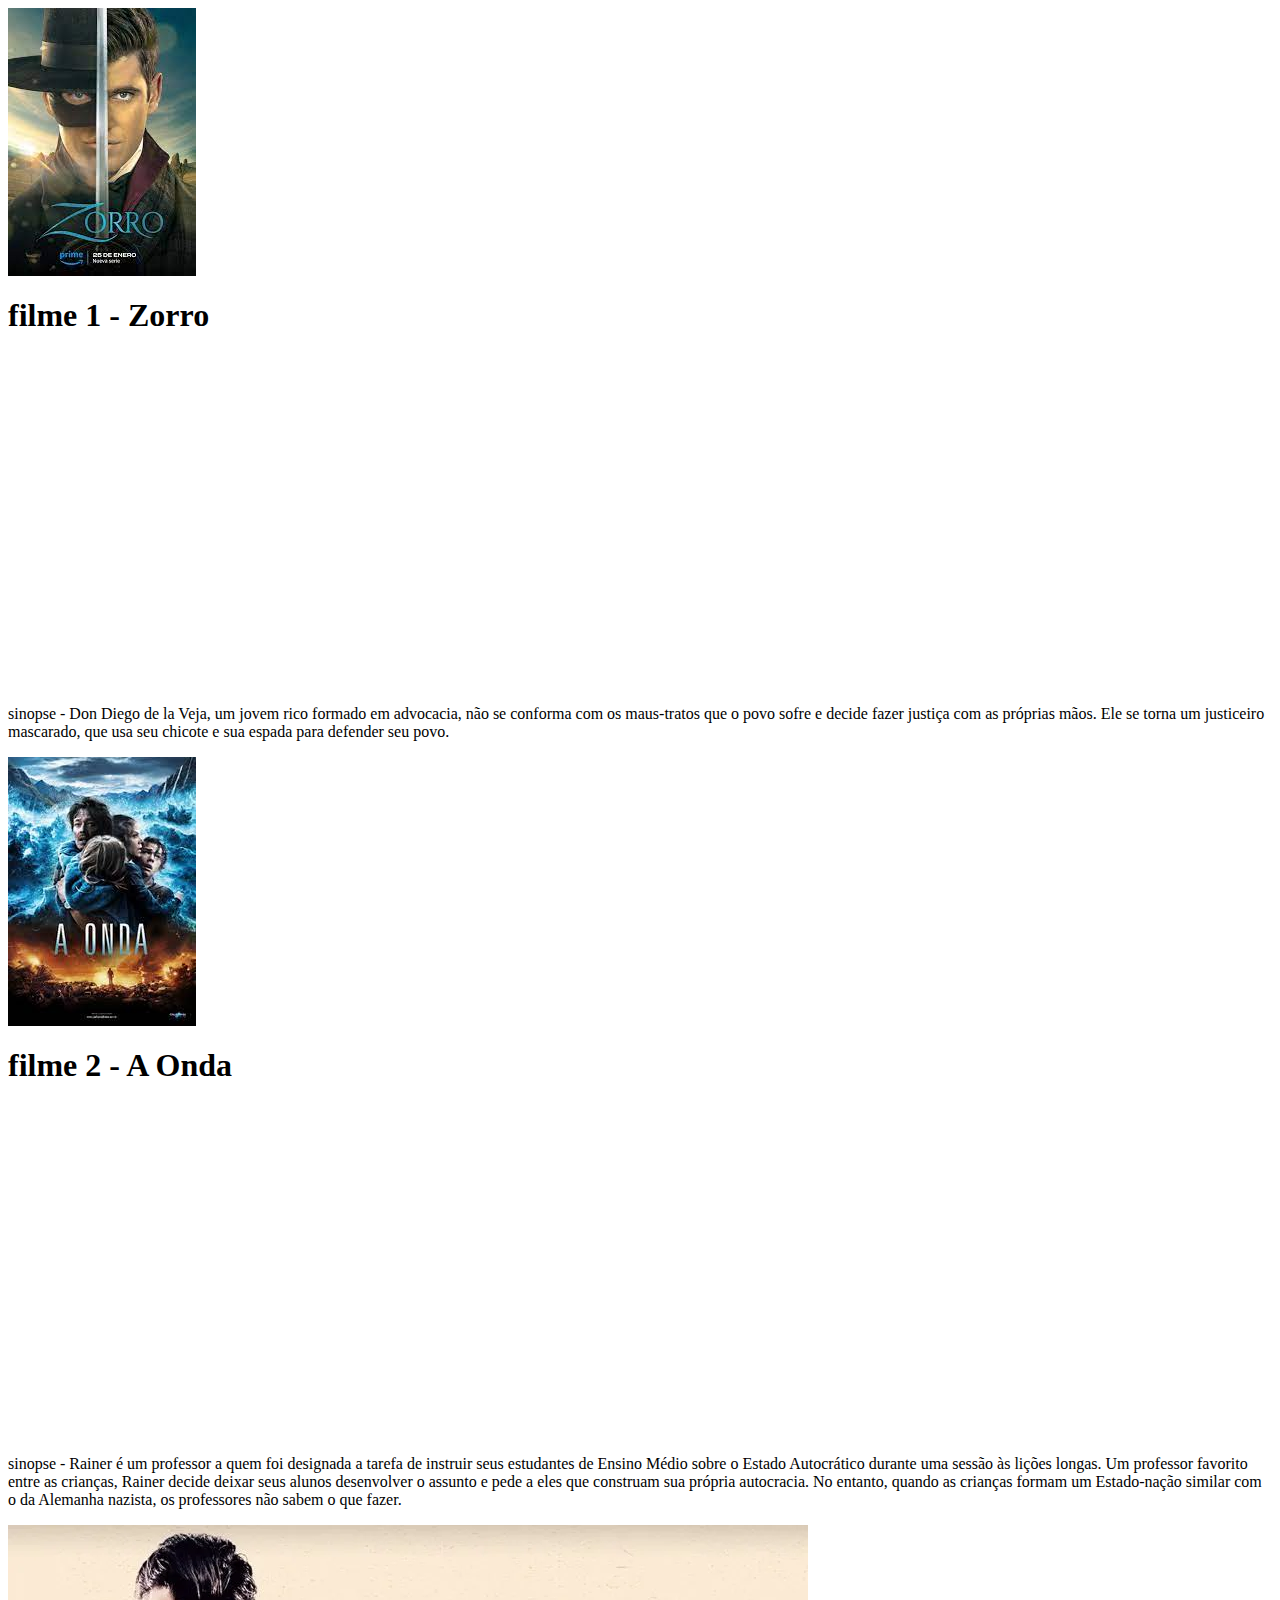
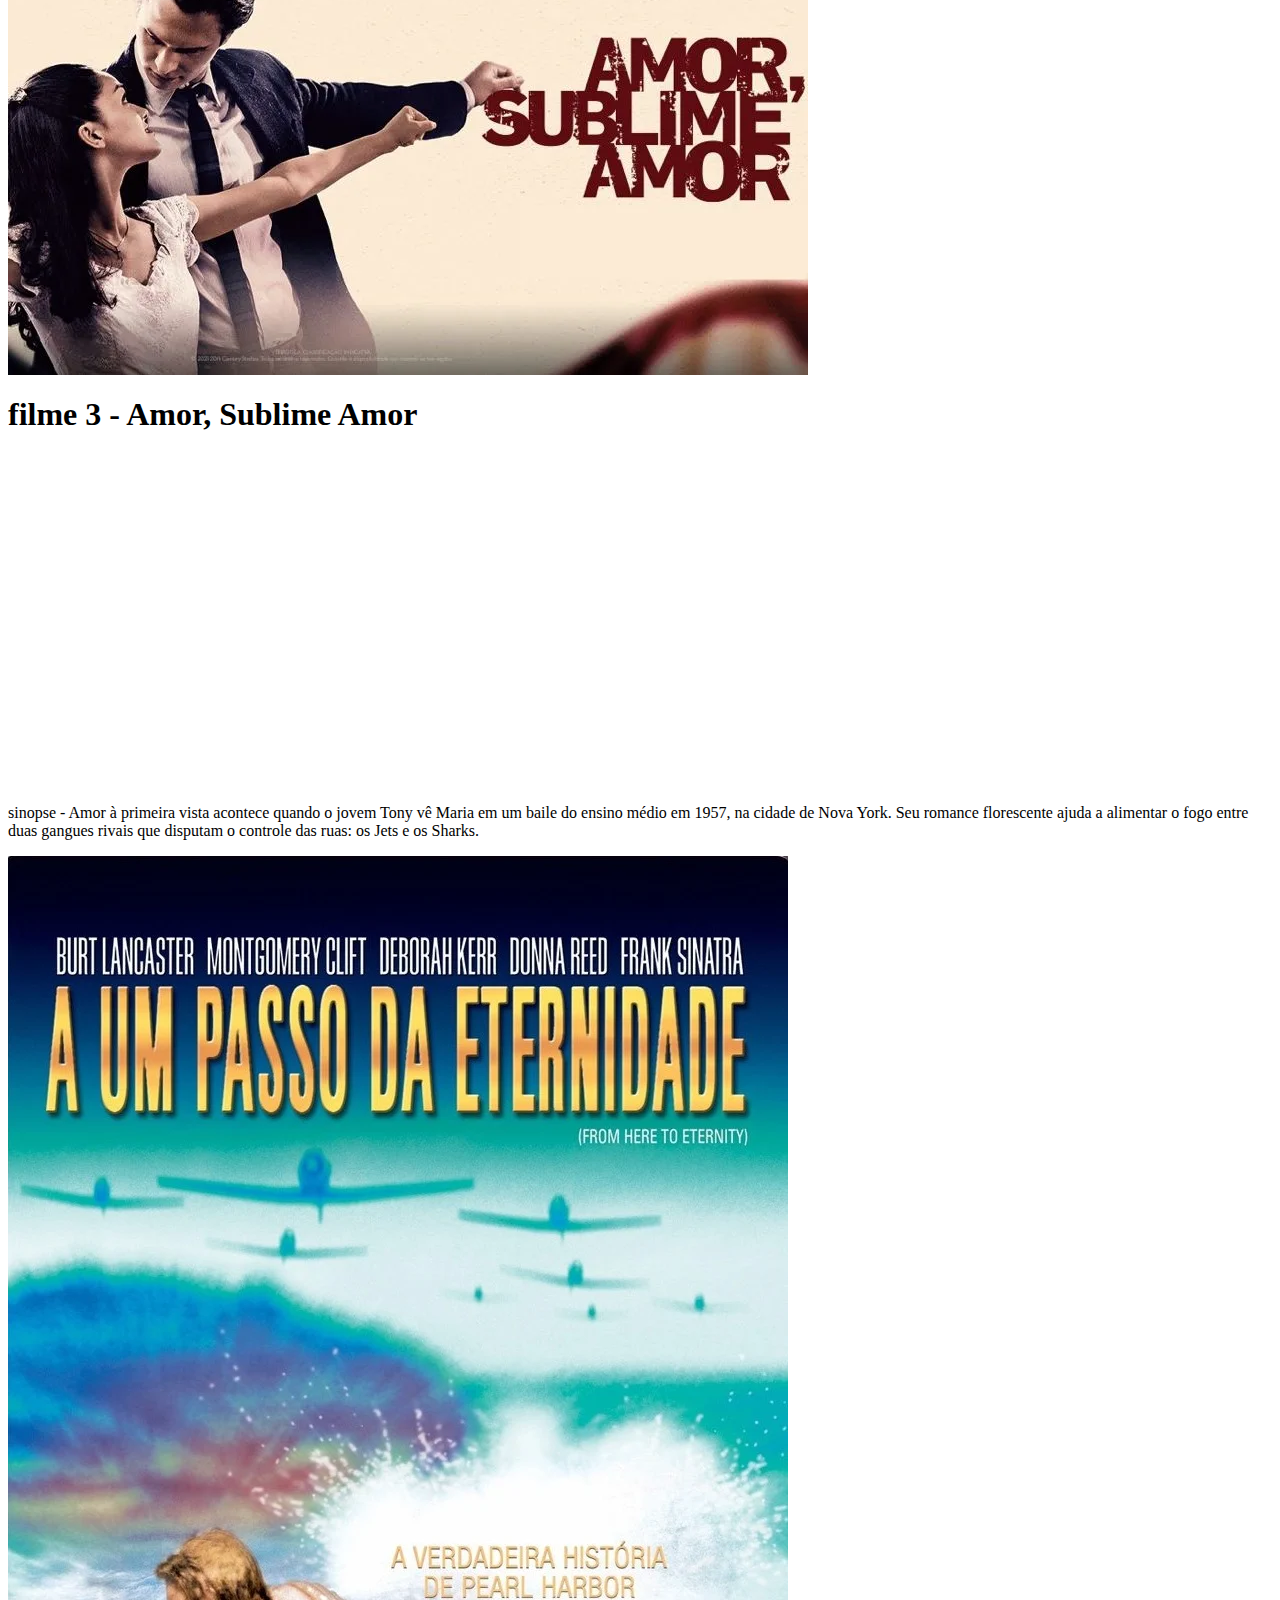
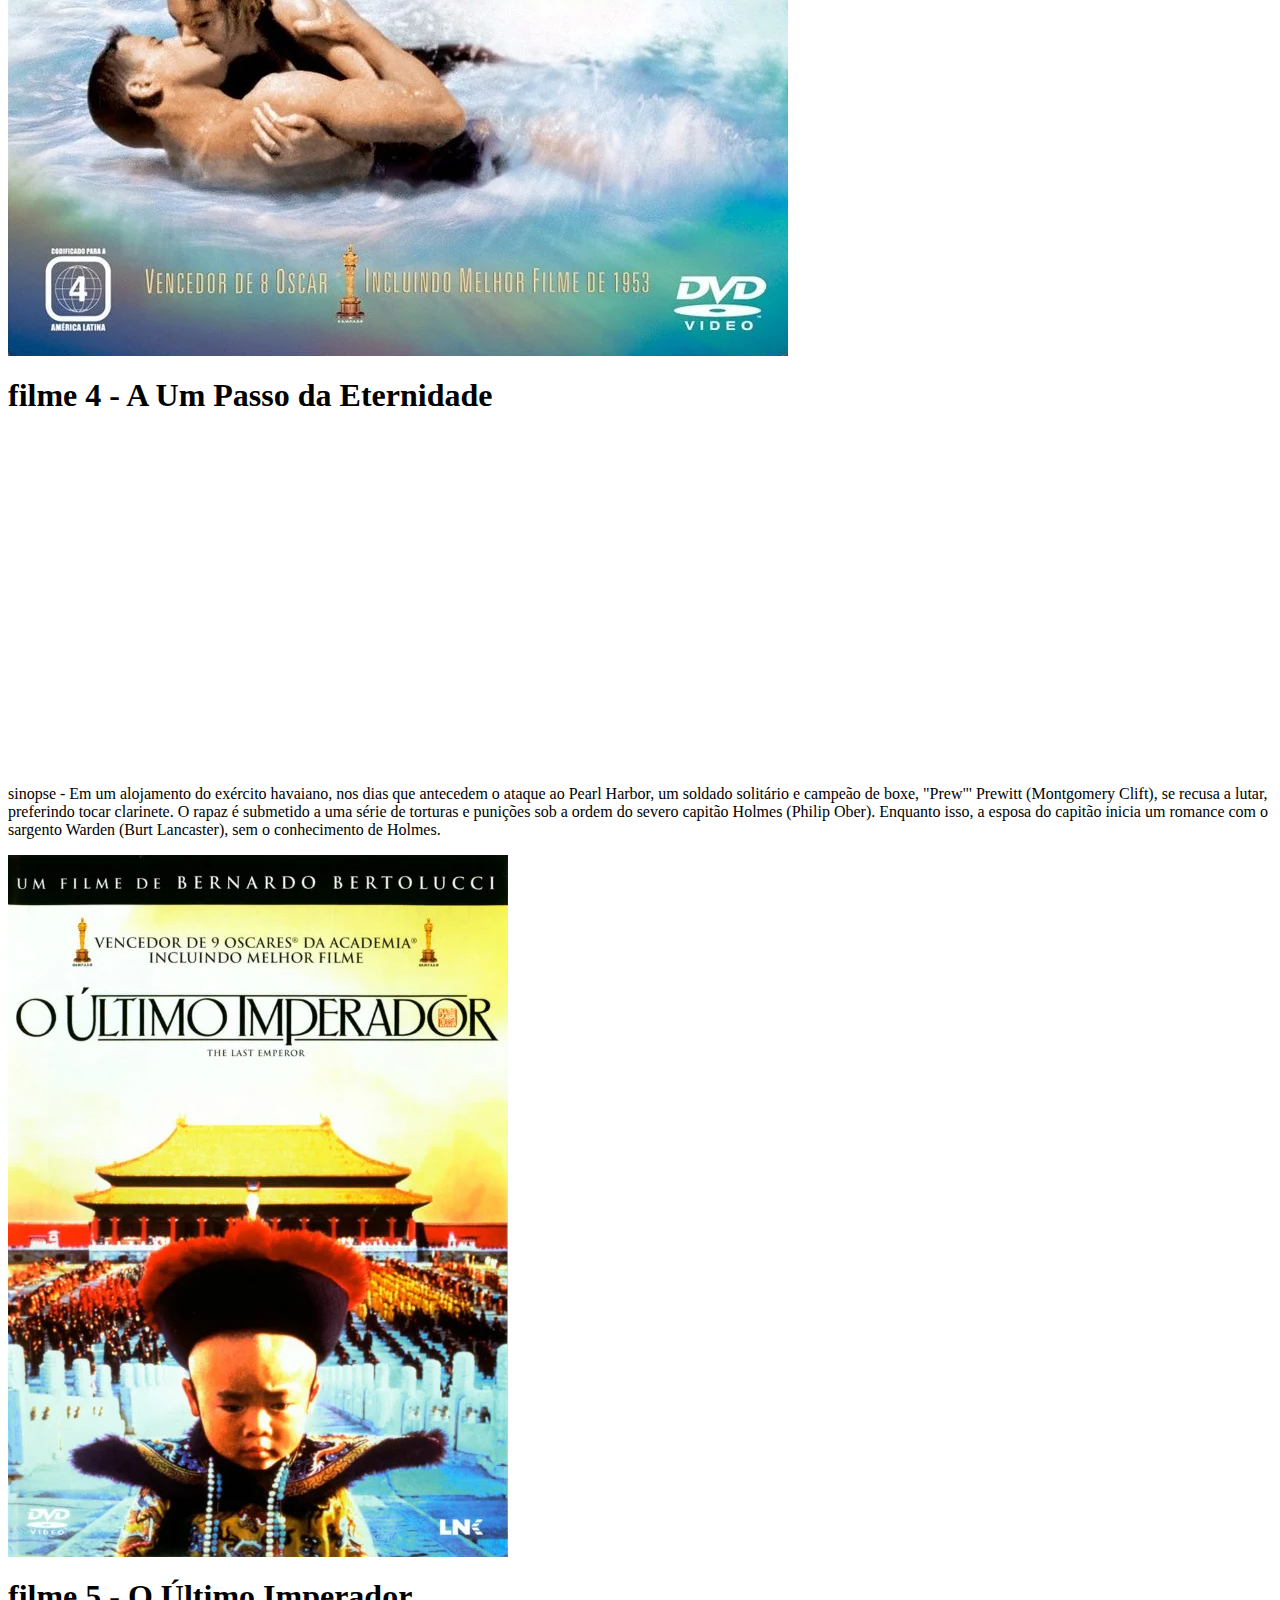
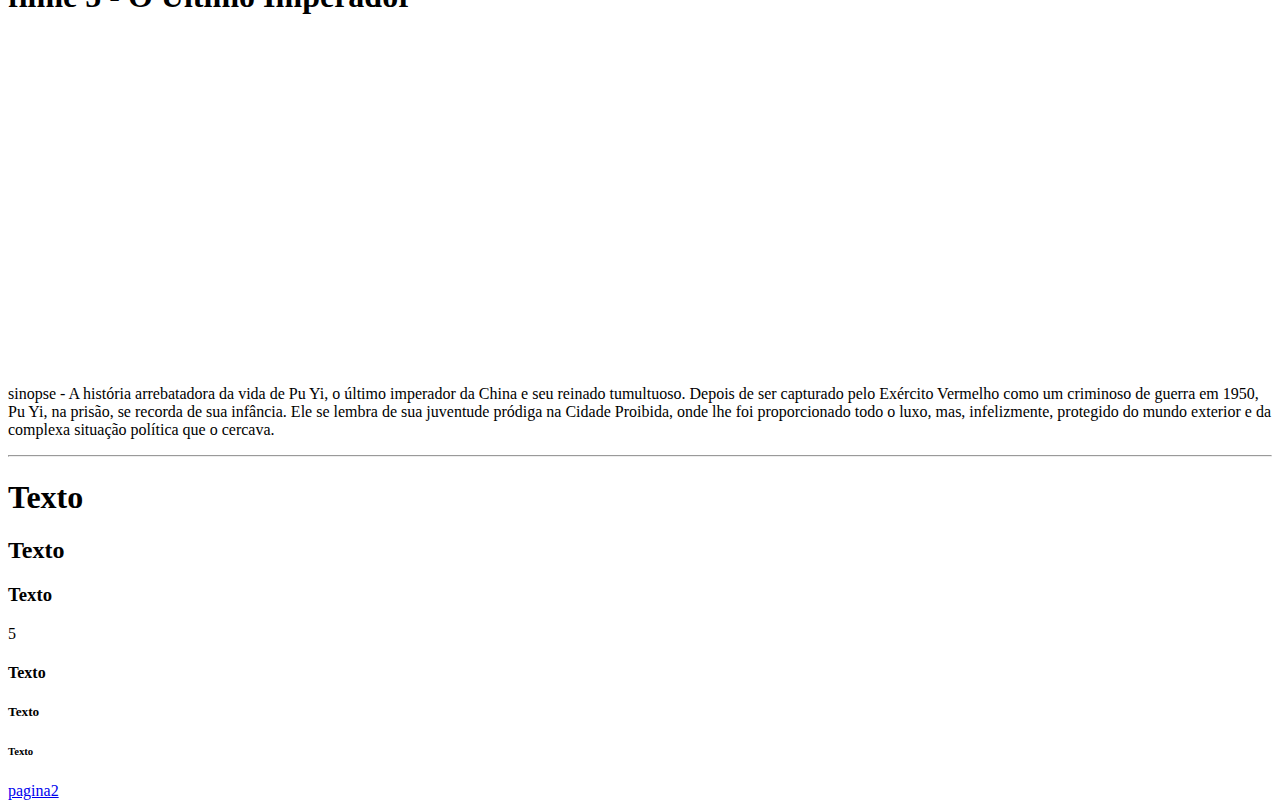
<file: index.html>
<html>
    <head>

    </head>
    <body>
        <img src="img/imagem1.jpg" alt="">
        <br>
        <h1>filme 1 - Zorro </h1>
        <br>
        <iframe width="560" height="315" src="https://www.youtube.com/embed/J4SFUn-SMug?si=OBWBo-piokbIvrBn" title="YouTube video player" frameborder="0" allow="accelerometer; autoplay; clipboard-write; encrypted-media; gyroscope; picture-in-picture; web-share" allowfullscreen></iframe>

        <br>
        <p>sinopse - Don Diego de la Veja, um jovem rico formado em advocacia, não se conforma com os maus-tratos que o povo sofre e decide fazer justiça com as próprias mãos. Ele se torna um justiceiro mascarado, que usa seu chicote e sua espada para defender seu povo.</p>
        <img src="img/imagem2.jpg" alt="">
        <br>
        <h1>filme 2 - A Onda </h1>
        <br>
        <iframe width="560" height="315" src="https://www.youtube.com/embed/igNhXqy-knQ?si=mBvvXaS-weoxTtg7" title="YouTube video player" frameborder="0" allow="accelerometer; autoplay; clipboard-write; encrypted-media; gyroscope; picture-in-picture; web-share" allowfullscreen></iframe>
        <p>sinopse - Rainer é um professor a quem foi designada a tarefa de instruir seus estudantes de Ensino Médio sobre o Estado Autocrático durante uma sessão às lições longas. Um professor favorito entre as crianças, Rainer decide deixar seus alunos desenvolver o assunto e pede a eles que construam sua própria autocracia. No entanto, quando as crianças formam um Estado-nação similar com o da Alemanha nazista, os professores não sabem o que fazer.</p>
        <img src="img/imagem3.jpg" alt="">
        <br>
        <h1>filme 3 - Amor, Sublime Amor </h1>
        <br>
        <iframe width="560" height="315" src="https://www.youtube.com/embed/fytEBjr7X58?si=bw-wlOyAM1_l-8EO" title="YouTube video player" frameborder="0" allow="accelerometer; autoplay; clipboard-write; encrypted-media; gyroscope; picture-in-picture; web-share" allowfullscreen></iframe>
        <p>sinopse - Amor à primeira vista acontece quando o jovem Tony vê Maria em um baile do ensino médio em 1957, na cidade de Nova York. Seu romance florescente ajuda a alimentar o fogo entre duas gangues rivais que disputam o controle das ruas: os Jets e os Sharks.</p>
        <img src="img/imagem4.jpg" alt="">
        <br>
        <h1>filme 4 - A Um Passo da Eternidade</h1>
        <br>
        <iframe width="560" height="315" src="https://www.youtube.com/embed/h1ssjQgDhf0?si=CbU0hV3lfHW7Lna1" title="YouTube video player" frameborder="0" allow="accelerometer; autoplay; clipboard-write; encrypted-media; gyroscope; picture-in-picture; web-share" allowfullscreen></iframe>
        <p>sinopse - Em um alojamento do exército havaiano, nos dias que antecedem o ataque ao Pearl Harbor, um soldado solitário e campeão de boxe, "Prew"' Prewitt (Montgomery Clift), se recusa a lutar, preferindo tocar clarinete. O rapaz é submetido a uma série de torturas e punições sob a ordem do severo capitão Holmes (Philip Ober). Enquanto isso, a esposa do capitão inicia um romance com o sargento Warden (Burt Lancaster), sem o conhecimento de Holmes.</p>
        <img src="img/imagem5.jpg" alt="">
        <br>
        <h1>filme 5 - O Último Imperador</h1>
        <br>
        <iframe width="560" height="315" src="https://www.youtube.com/embed/A4cH6g1wD5g?si=Cl0nZGTb_hcKOek5" title="YouTube video player" frameborder="0" allow="accelerometer; autoplay; clipboard-write; encrypted-media; gyroscope; picture-in-picture; web-share" allowfullscreen></iframe>
        <p>sinopse - A história arrebatadora da vida de Pu Yi, o último imperador da China e seu reinado tumultuoso. Depois de ser capturado pelo Exército Vermelho como um criminoso de guerra em 1950, Pu Yi, na prisão, se recorda de sua infância. Ele se lembra de sua juventude pródiga na Cidade Proibida, onde lhe foi proporcionado todo o luxo, mas, infelizmente, protegido do mundo exterior e da complexa situação política que o cercava.</p>
        <hr><!-- linha -->
        <h1>Texto</h1>
        <h2>Texto</h2>
        <h3>Texto</h3>5
        <h4>Texto</h4>
        <h5>Texto</h5>
        <h6>Texto</h6>
        <a  href="pag2.html">pagina2</a>
    </body>
</html>
</file>
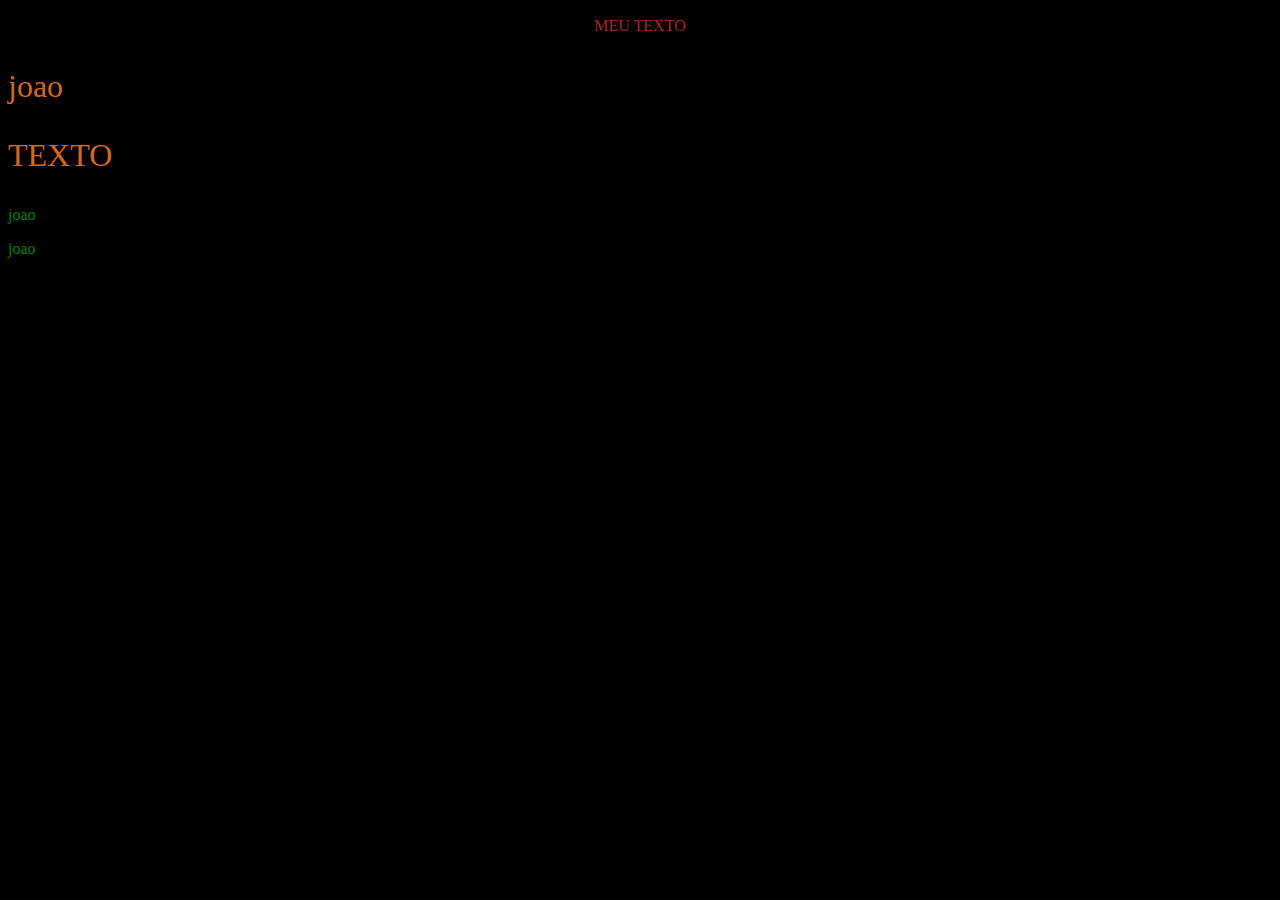
<file: .vscode/aula29_02_2024/index.html>
<!DOCTYPE html>
<html lang="pt-br">
<head>
    <meta charset="UTF-8">
    <meta name="viewport" content="width=device-width, initial-scale=1.0">
    <title>aula 29/02/2024 </title>
    <link rel="stylesheet" href="./meustilo.css">

</head>
<body style="background-color: black;">
    <p id="texto">MEU TEXTO</p>
    <p class="cor">joao </p>
    <P id="texto2" class="cor"> TEXTO</P>
    <p >joao </p>
    <p >joao </p>


</body>
</html>
</file>
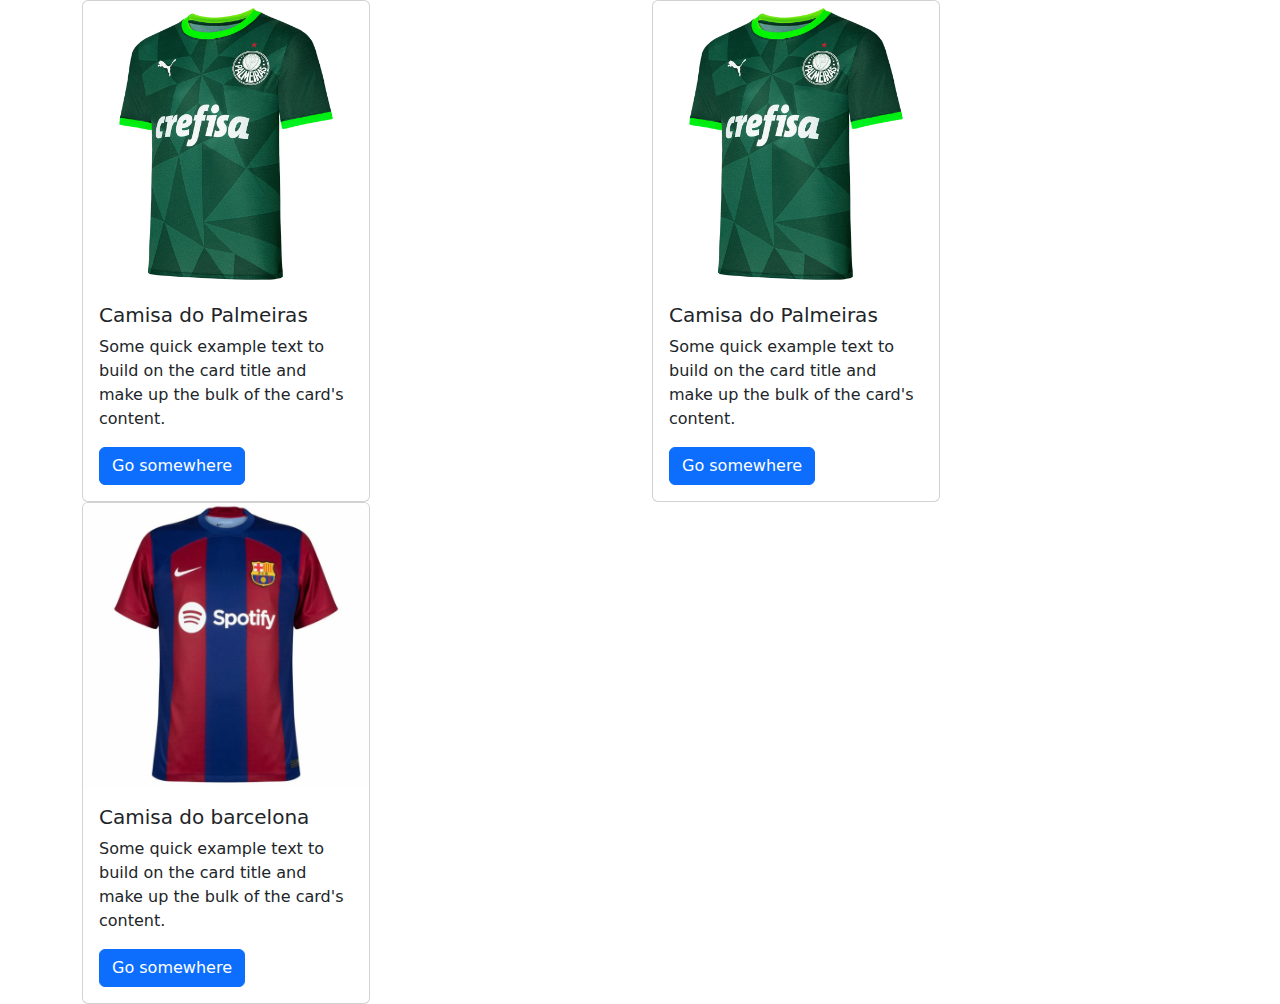
<file: .vscode/aula07/03/20024/index.html>
<!DOCTYPE html>
<html lang="en">
<head>
    <meta charset="UTF-8">
    <meta name="viewport" content="width=device-width, initial-scale=1.0">
    <title>Document</title>
    <link href="https://cdn.jsdelivr.net/npm/bootstrap@5.3.3/dist/css/bootstrap.min.css" rel="stylesheet" integrity="sha384-QWTKZyjpPEjISv5WaRU9OFeRpok6YctnYmDr5pNlyT2bRjXh0JMhjY6hW+ALEwIH" crossorigin="anonymous">
</head>
<body>
    <div class="container">
        <div class="row">
            <div class="col">
                <div class="card" style="width: 18rem;">
                    <img src="img/palmeiras.png" class="card-img-top" alt="...">
                    <div class="card-body">
                      <h5 class="card-title">Camisa do Palmeiras</h5>
                      <p class="card-text">Some quick example text to build on the card title and make up the bulk of the card's content.</p>
                      <a href="#" class="btn btn-primary">Go somewhere</a>
                    </div>
                </div>
            </div>

            <div class="col">
                <div class="card" style="width: 18rem;">
                    <img src="img/palmeiras.png" class="card-img-top" alt="...">
                    <div class="card-body">
                      <h5 class="card-title">Camisa do Palmeiras</h5>
                      <p class="card-text">Some quick example text to build on the card title and make up the bulk of the card's content.</p>
                      <a href="#" class="btn btn-primary">Go somewhere</a>
                    </div>
                </div>
            </div>
        </div>
        <div class="col">
            <div class="card" style="width: 18rem;">
                <img src="img/barcelona.webp" class="card-img-top" alt="...">
                <div class="card-body">
                  <h5 class="card-title">Camisa do barcelona</h5>
                  <p class="card-text">Some quick example text to build on the card title and make up the bulk of the card's content.</p>
                  <a href="#" class="btn btn-primary">Go somewhere</a>
                </div>
            </div>
        </div>
    </div>
    
    </div>

</body>
<script src="https://cdn.jsdelivr.net/npm/bootstrap@5.3.3/dist/js/bootstrap.bundle.min.js" integrity="sha384-YvpcrYf0tY3lHB60NNkmXc5s9fDVZLESaAA55NDzOxhy9GkcIdslK1eN7N6jIeHz" crossorigin="anonymous"></script> 
</html>
</file>
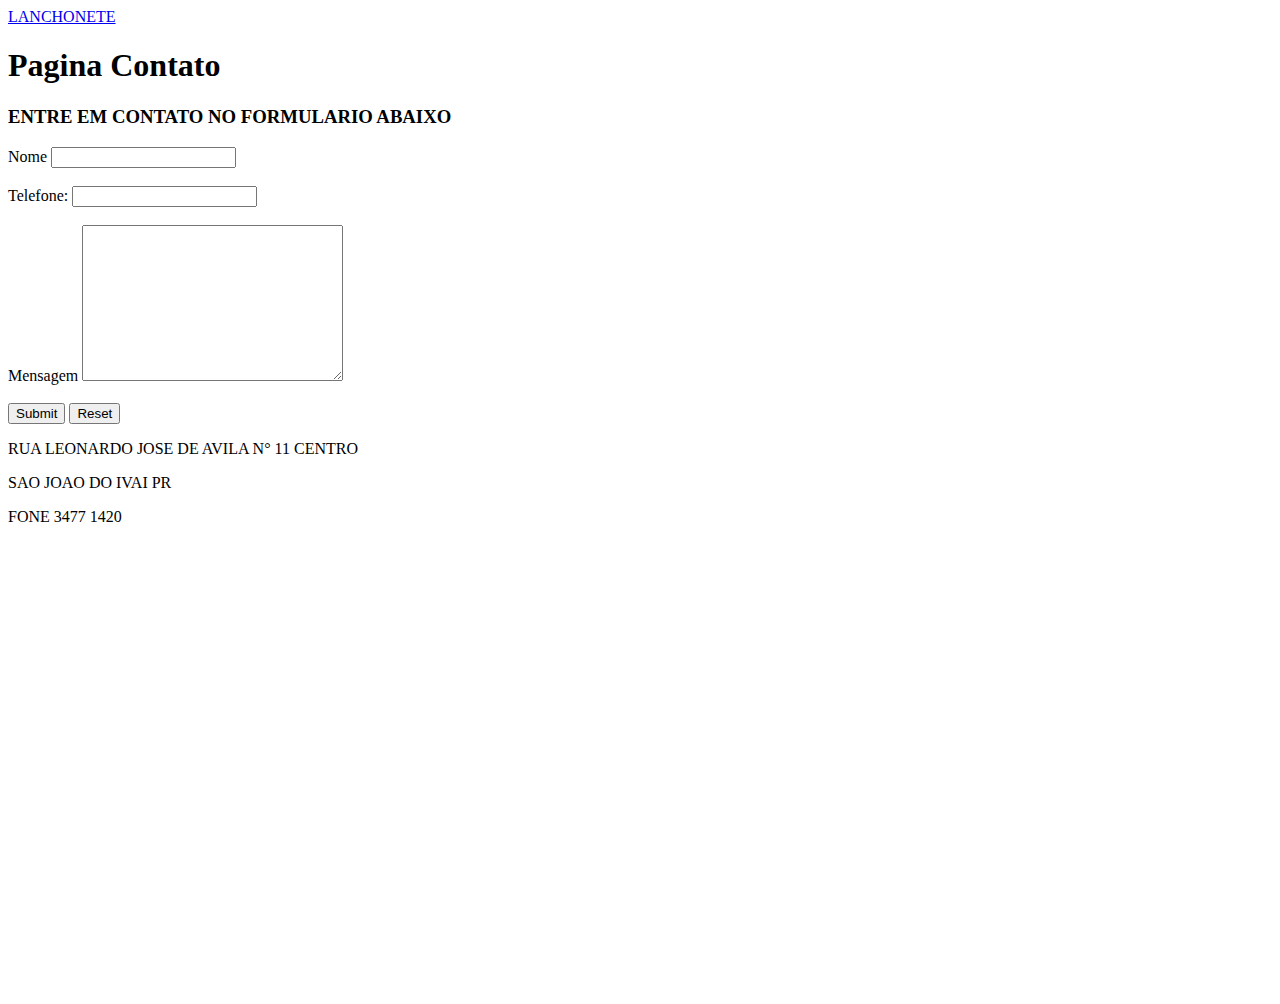
<file: contato.html>
<!DOCTYPE html>
<html lang="en">
<head>
    <meta charset="UTF-8">
    <meta name="viewport" content="width=device-width, initial-scale=1.0">
    <title>Document</title>
    <a href="lanchonete.html">LANCHONETE</a>
</head>
<body><br>
    <h1>Pagina Contato</h1>
<h3>ENTRE EM CONTATO NO FORMULARIO ABAIXO</h3>
    <form>

        <label for="">Nome</label>
        <input type="text"><br><br>
        <label for=""></label>Telefone:</label">
        <input type="text"><br><br>
        <label for ="">Mensagem</label>
        <textarea name="" id="" cols="30" rows="10"></textarea>

        <br>
        <br>
        <input type="submit">
        <input type="reset">
        
    </form>
    <p>RUA LEONARDO JOSE DE AVILA N° 11 CENTRO</p><P>SAO JOAO DO IVAI PR</P>
    <P>FONE 3477 1420</P>    

<iframe src="https://www.google.com/maps/embed?pb=!1m18!1m12!1m3!1d1862873.4308579343!2d-52.63173661552538!3d-24.226921479383233!2m3!1f0!2f0!3f0!3m2!1i1024!2i768!4f13.1!3m3!1m2!1s0x94ecd72a43583059%3A0x6015cc66826ad952!2sMcDonald&#39;s%20-%20Novo%20Centro!5e0!3m2!1spt-BR!2sbr!4v1708044668772!5m2!1spt-BR!2sbr" width="600" height="450" style="border:0;" allowfullscreen="" loading="lazy" referrerpolicy="no-referrer-when-downgrade"></iframe>
</body>
</html>
</file>
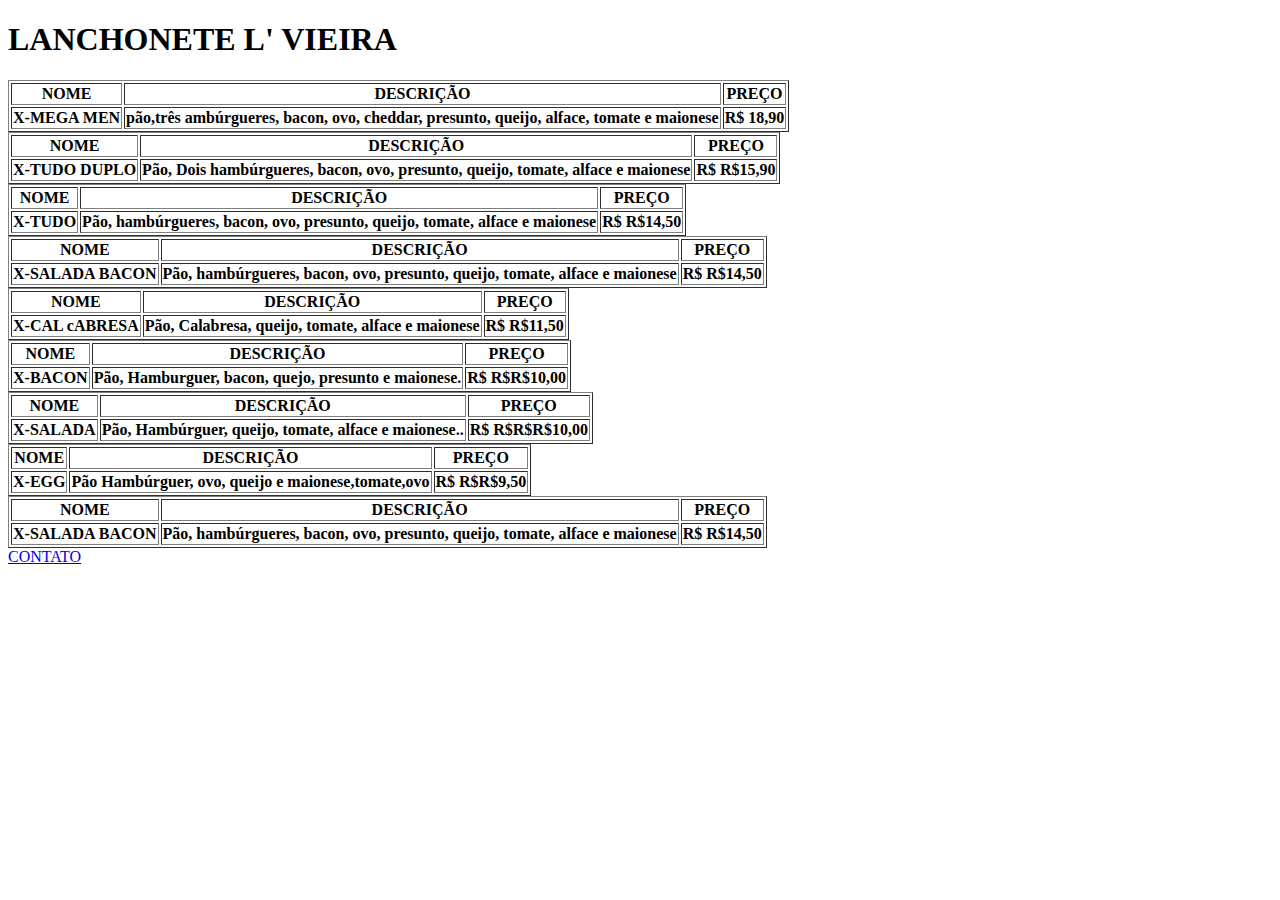
<file: lanchonete.html>
<!DOCTYPE html>
<html lang="en">
<head>
    <meta charset="UTF-8">
    <meta name="viewport" content="width=device-width, initial-scale=1.0">
    <title>LANCHONETE L' VIEIRA</title>
</head>
<body>
    <h1>LANCHONETE L' VIEIRA</h1>
<table border="1">
    <tr>
        <th>NOME</th>
        <th>DESCRIÇÃO</th>
        <th>PREÇO</th>

    </tr>
    <tr>
        <th>X-MEGA MEN</th>
        <th>pão,três ambúrgueres, bacon, ovo, cheddar, presunto, queijo, alface, tomate e maionese</th>
        <th>R$ 18,90 </th>
    </tr>

    <table border="1">
        <tr>
            <th>NOME</th>
            <th>DESCRIÇÃO</th>
            <th>PREÇO</th>
    
        </tr>
        <tr>
            <th>X-TUDO DUPLO</th>
            <th>Pão, Dois hambúrgueres, bacon, ovo, presunto, queijo, tomate, alface e maionese</th>
            <th>R$ R$15,90 </th>
        </tr>
    <table border="1">
            <tr>
                <th>NOME</th>
                <th>DESCRIÇÃO</th>
                <th>PREÇO</th>
        
            </tr>
            <tr>
                <th>X-TUDO</th>
                <th>Pão, hambúrgueres, bacon, ovo, presunto, queijo, tomate, alface e maionese</th>
                <th>R$ R$14,50 </th>
            </tr>
     <table border="1">
                <tr>
                    <th>NOME</th>
                    <th>DESCRIÇÃO</th>
                    <th>PREÇO</th>
            
                </tr>
                <tr>
                    <th>X-SALADA BACON</th>
                    <th>Pão, hambúrgueres, bacon, ovo, presunto, queijo, tomate, alface e maionese</th>
                    <th>R$ R$14,50 </th>
         <table border="1">
                        <tr>
                            <th>NOME</th>
                            <th>DESCRIÇÃO</th>
                            <th>PREÇO</th>
                    
                        </tr>
                        <tr>
                            <th>X-CAL cABRESA</th>
                            <th>Pão, Calabresa, queijo, tomate, alface e maionese</th>
                            <th>R$ R$11,50 </th>                
                <table border="1">
                                <tr>
                                    <th>NOME</th>
                                    <th>DESCRIÇÃO</th>
                                    <th>PREÇO</th>
                            
                                </tr>
                                <tr>
                                    <th>X-BACON</th>
                                    <th>Pão, Hamburguer, bacon, quejo, presunto e maionese.</th>
                                    <th>R$ R$R$10,00</th>
                                    <table border="1">
                                        <tr>
                                            <th>NOME</th>
                                            <th>DESCRIÇÃO</th>
                                            <th>PREÇO</th>
                                    
                                        </tr>
                                        <tr>
                                            <th>X-SALADA</th>
                                            <th>Pão, Hambúrguer, queijo, tomate, alface e maionese..</th>
                                            <th>R$ R$R$R$10,00</th>
                                            <table border="1">
                                                <tr>
                                                    <th>NOME</th>
                                                    <th>DESCRIÇÃO</th>
                                                    <th>PREÇO</th>
                                            
                                                </tr>
                                                <tr>
                                                    <th>X-EGG</th>
                                                    <th>Pão Hambúrguer, ovo, queijo e maionese,tomate,ovo</th>
                                                    <th>R$ R$R$9,50 </th>        
                                                    <table border="1">
                                                        <tr>
                                                            <th>NOME</th>
                                                            <th>DESCRIÇÃO</th>
                                                            <th>PREÇO</th>
                                                    
                                                        </tr>
                                                        <tr>
                                                            <th>X-SALADA BACON</th>
                                                            <th>Pão, hambúrgueres, bacon, ovo, presunto, queijo, tomate, alface e maionese</th>
                                                            <th>R$ R$14,50 </th>
    
    
    
    </tr>
</table>
    <a href="contato.html">CONTATO</a>
</file>
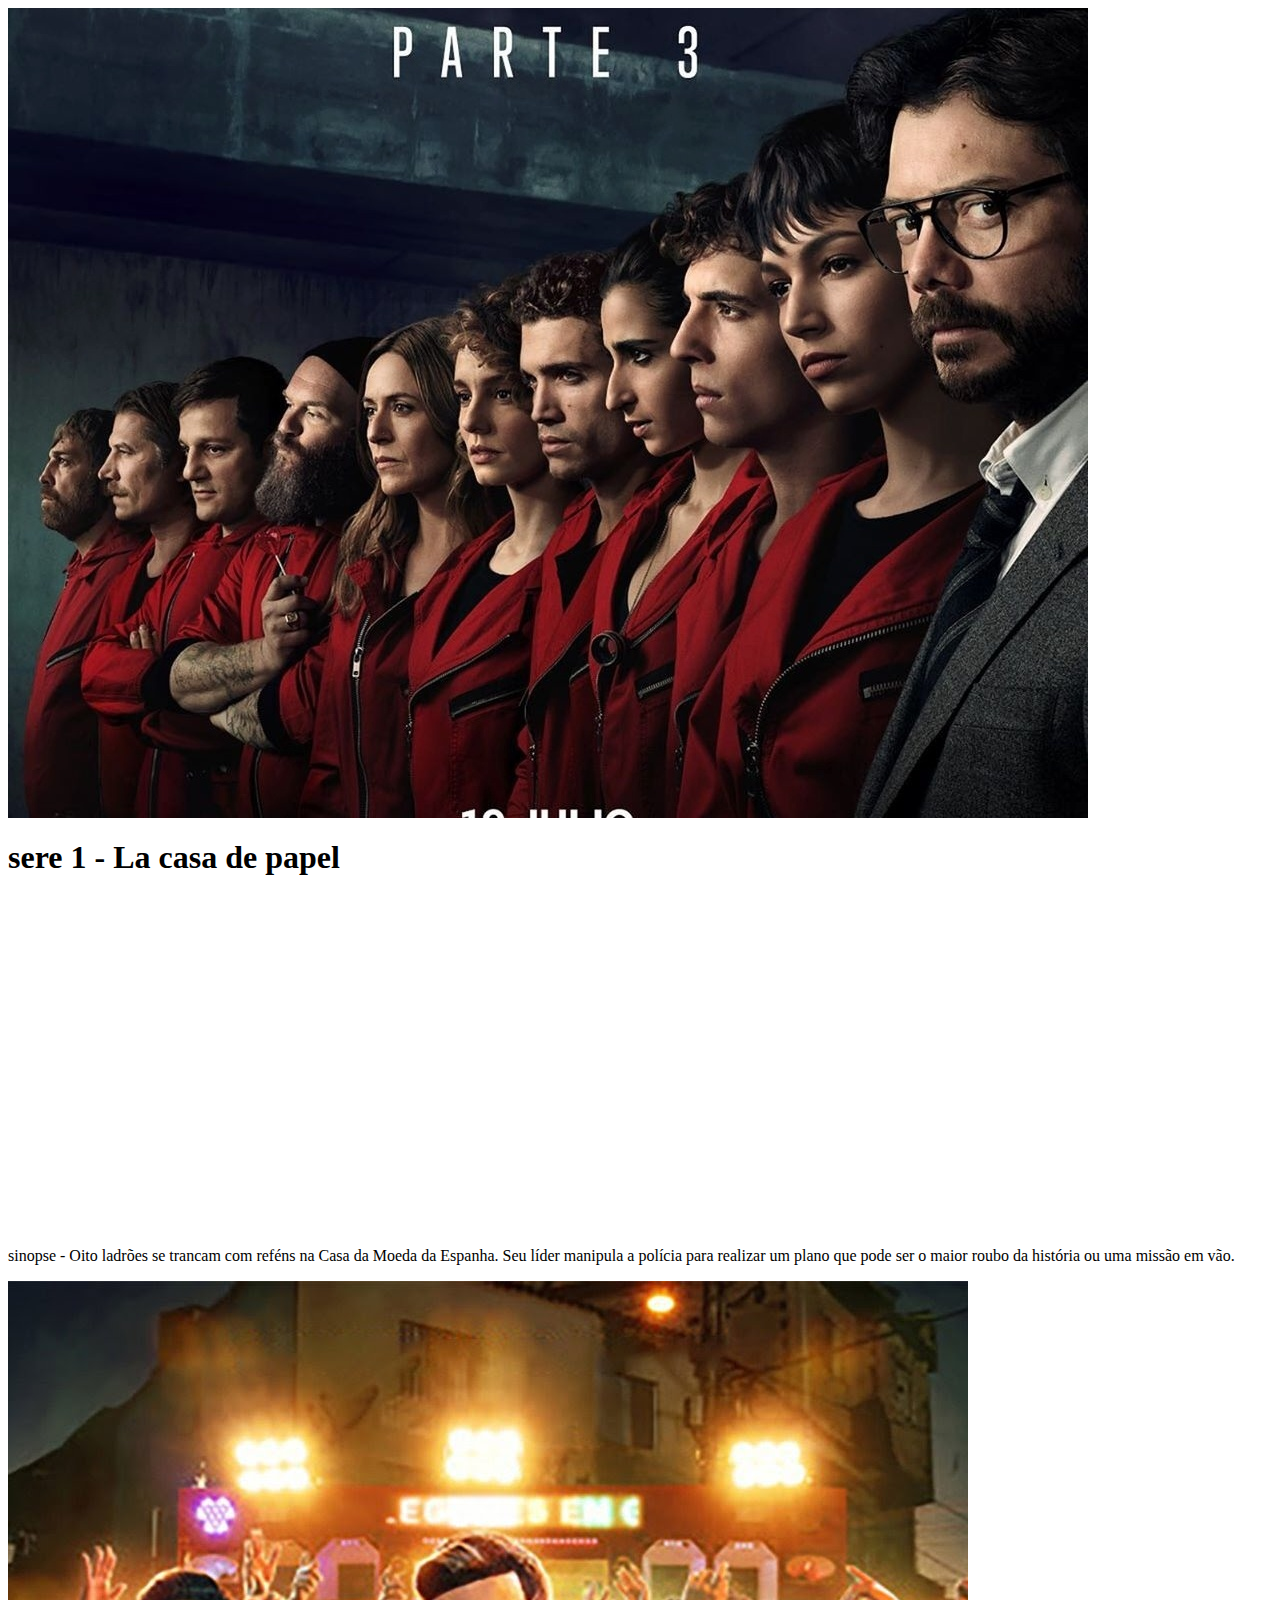
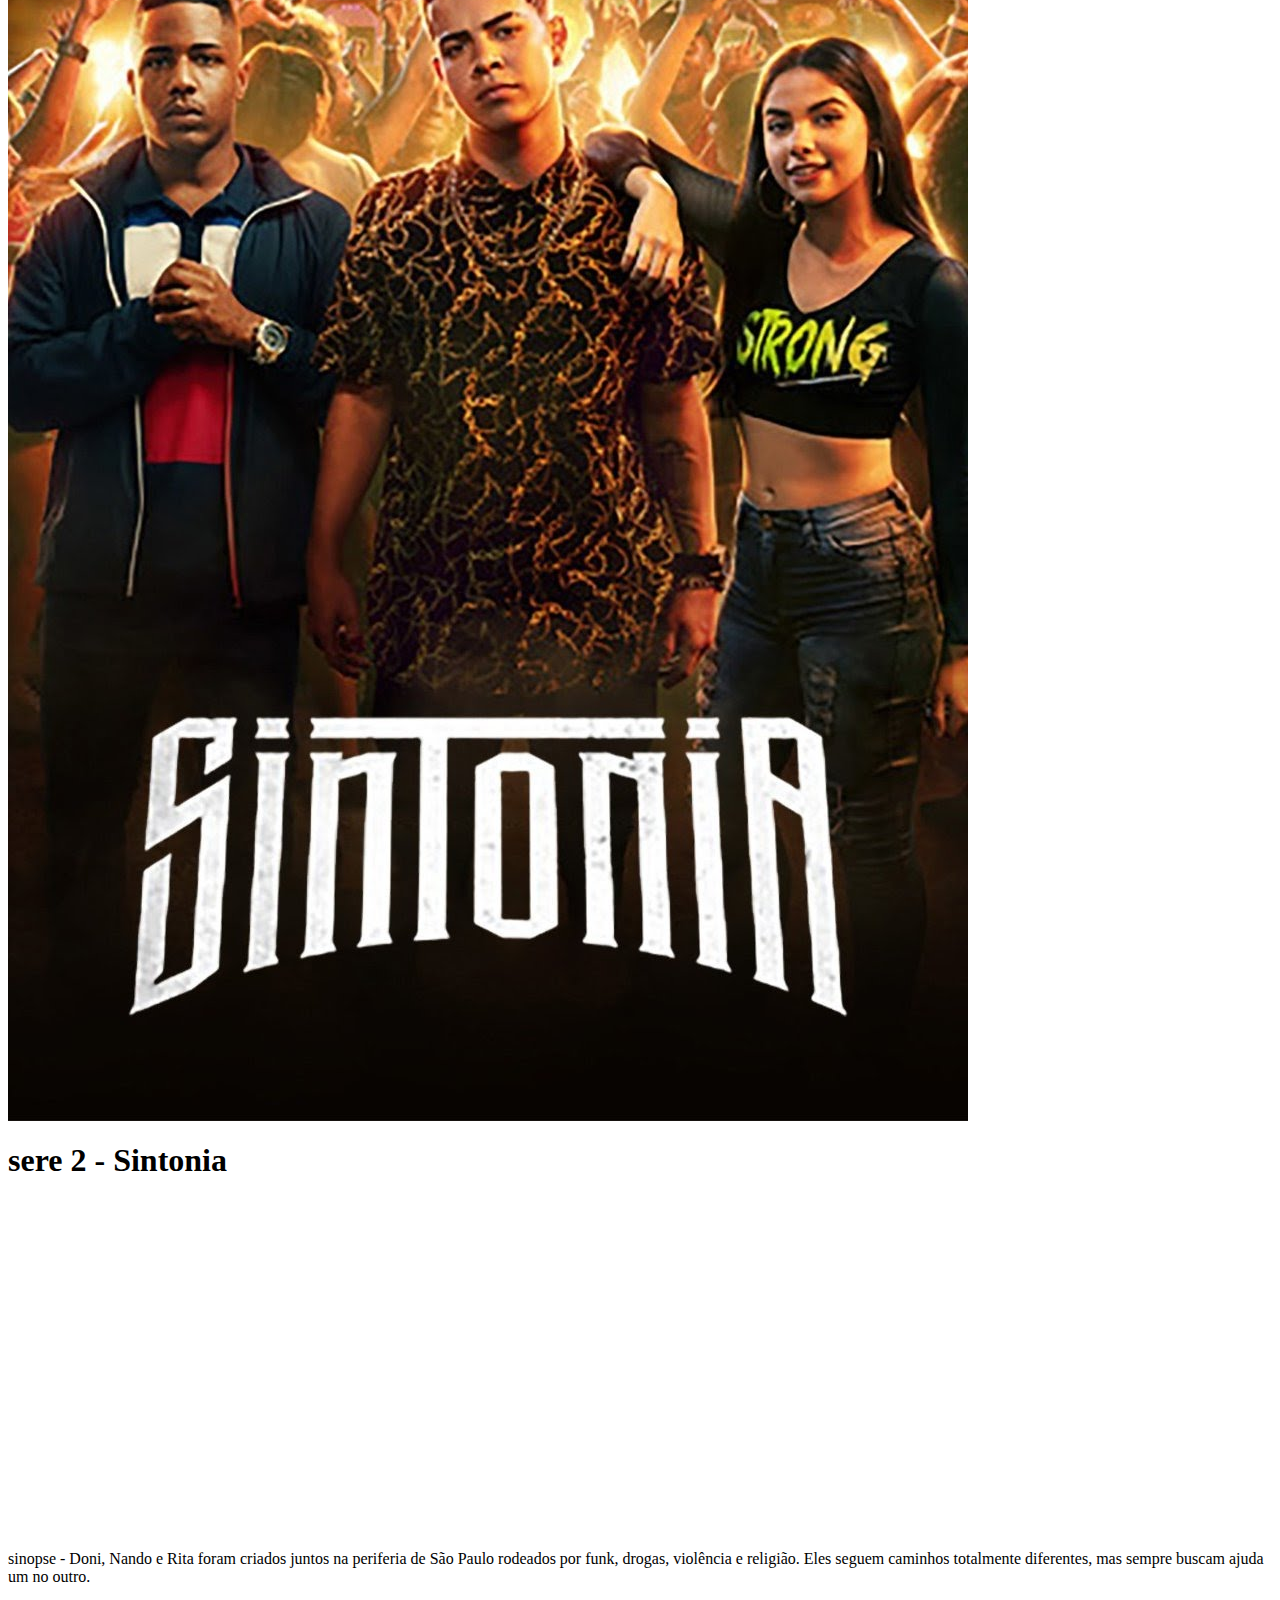
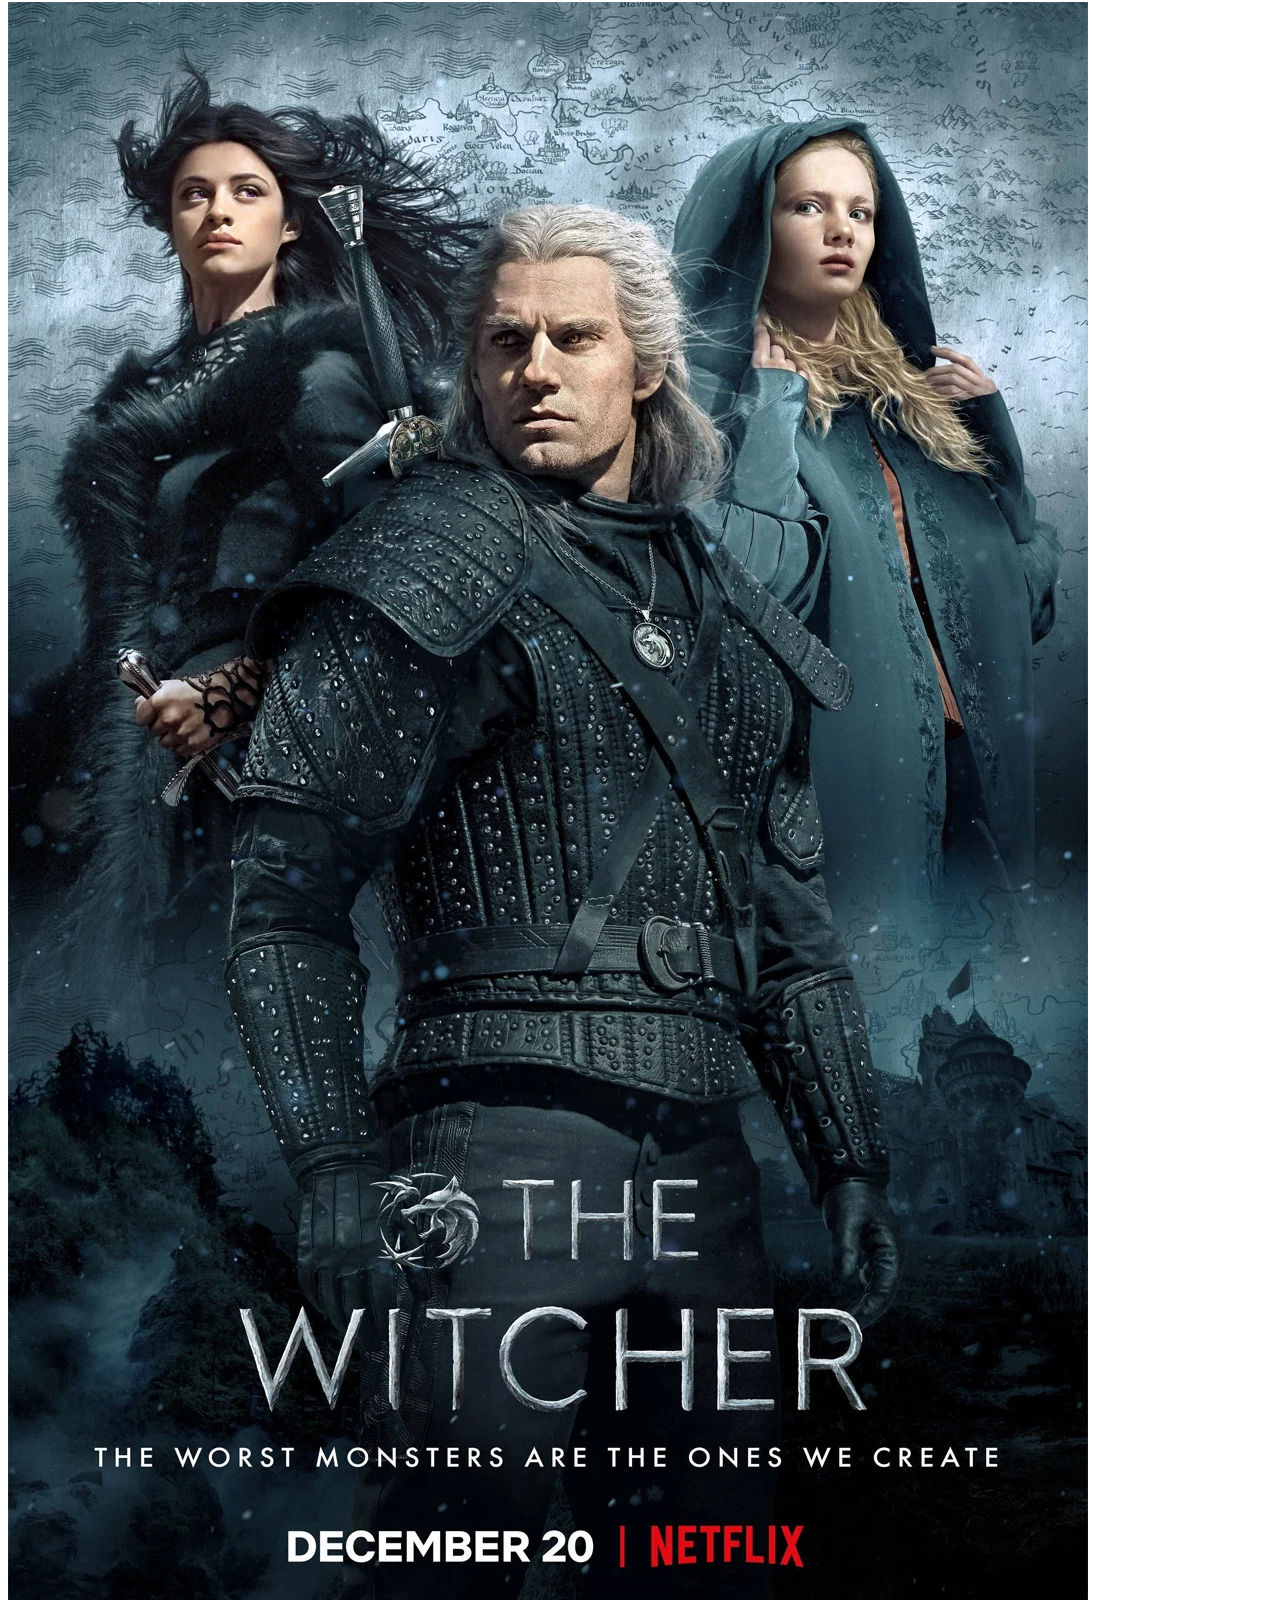
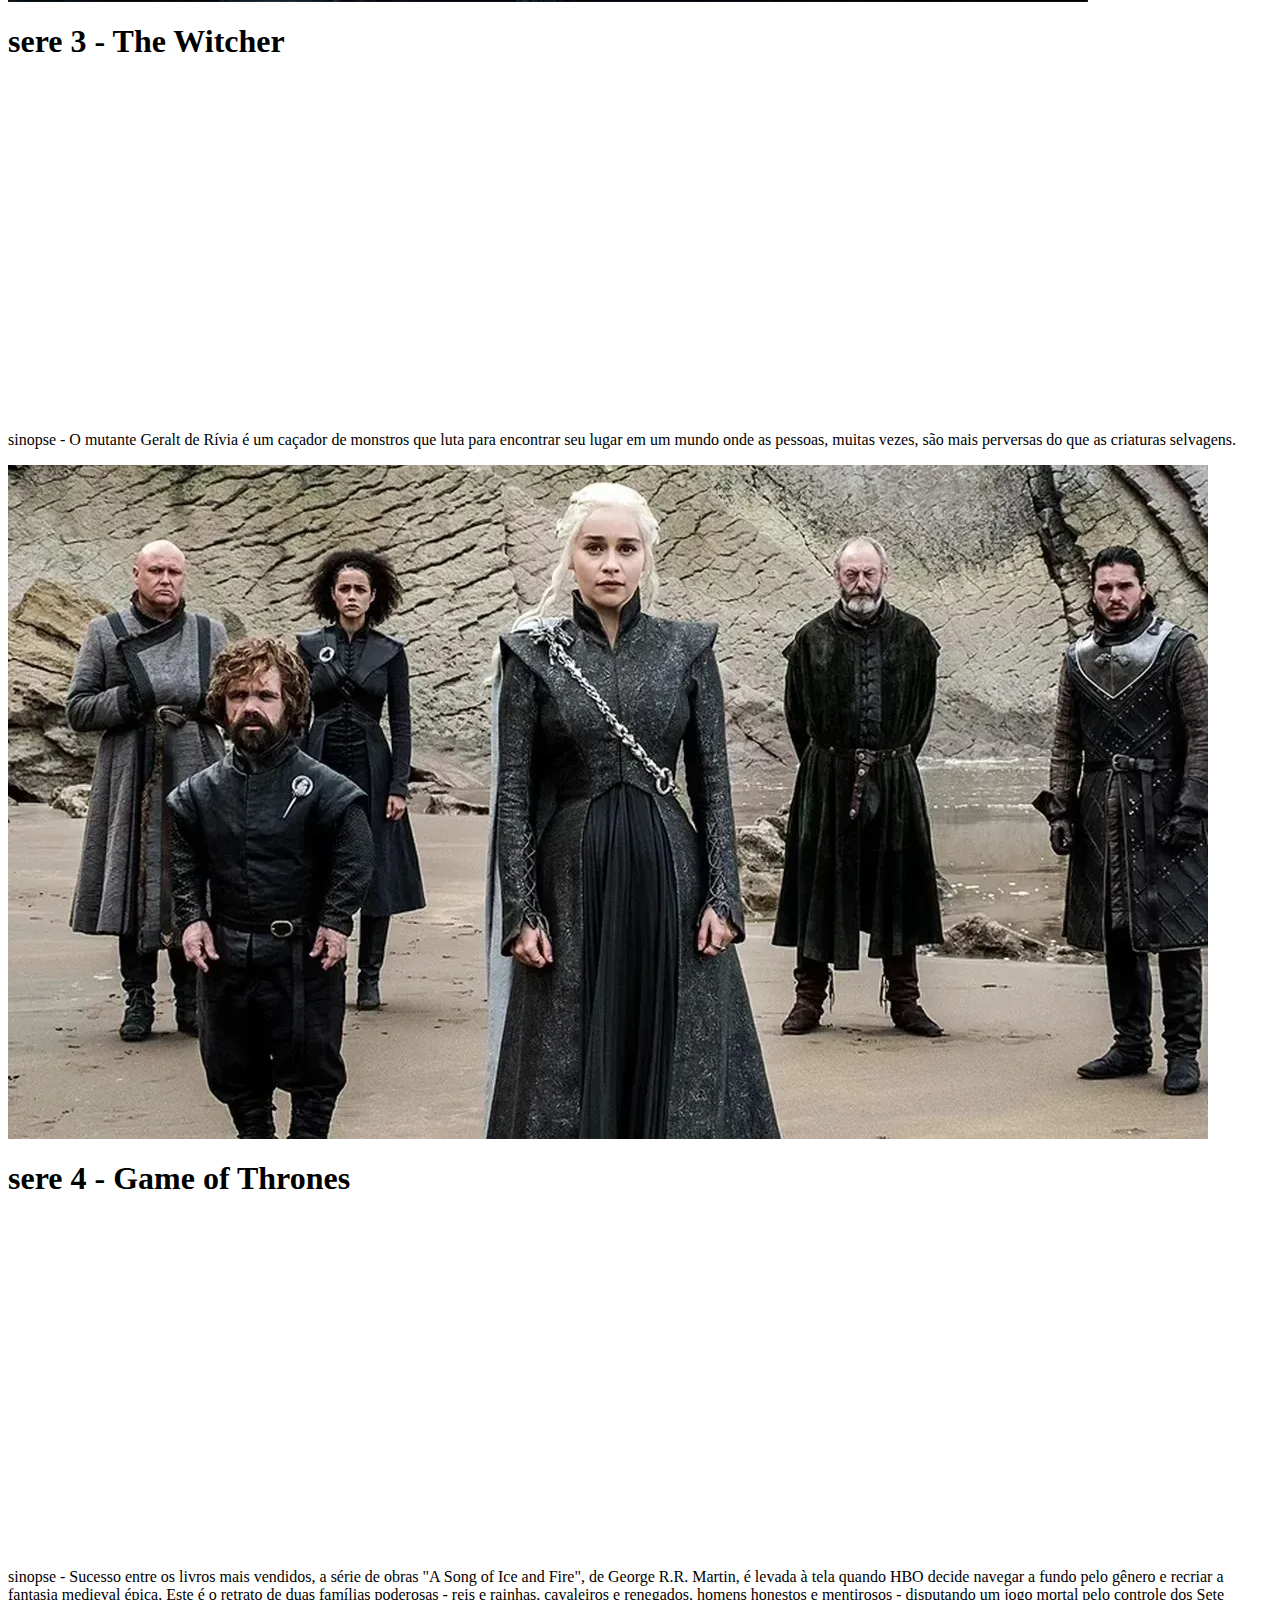
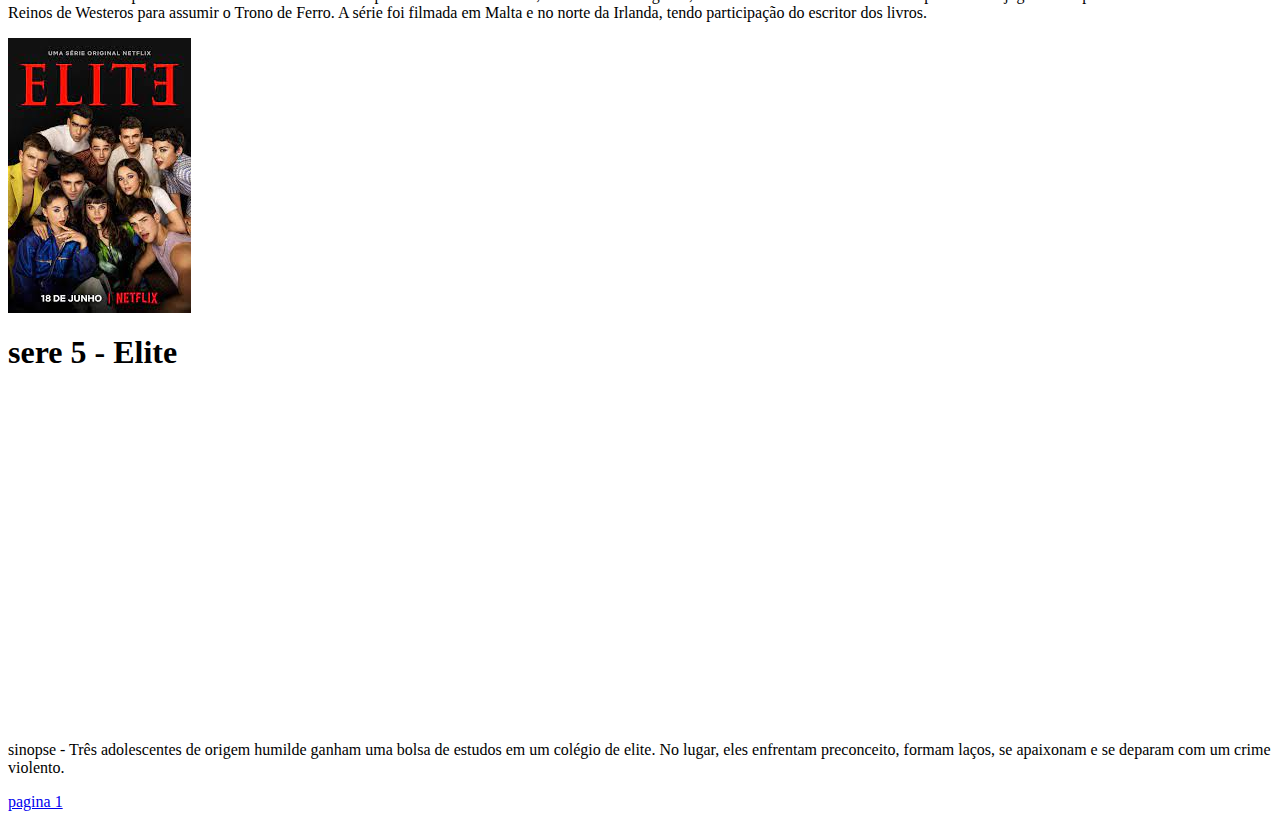
<file: pag2.html>
<html>
    <head>

    </head>
    <body>
        <img src="img/imagem6.jpg" alt="">
        <br>
        <h1>sere 1 - La casa de papel </h1>
        <br>
        <iframe width="560" height="315" src="https://www.youtube.com/embed/iS5xXr-GOnM?si=fpmbHGTyAsQWCiI9" title="YouTube video player" frameborder="0" allow="accelerometer; autoplay; clipboard-write; encrypted-media; gyroscope; picture-in-picture; web-share" allowfullscreen></iframe>
        <p>sinopse - Oito ladrões se trancam com reféns na Casa da Moeda da Espanha. Seu líder manipula a polícia para realizar um plano que pode ser o maior roubo da história ou uma missão em vão.</p>
         <img src="img/imagem7.jpg" alt="">  
         <br>
        <h1>sere 2 - Sintonia </h1> 
        <br>
        <iframe width="560" height="315" src="https://www.youtube.com/embed/xsODpM3Rwdg?si=-6Tx88OKcip2hjGD" title="YouTube video player" frameborder="0" allow="accelerometer; autoplay; clipboard-write; encrypted-media; gyroscope; picture-in-picture; web-share" allowfullscreen></iframe>
        <p>sinopse - Doni, Nando e Rita foram criados juntos na periferia de São Paulo rodeados por funk, drogas, violência e religião. Eles seguem caminhos totalmente diferentes, mas sempre buscam ajuda um no outro.</p>
        <img src="img/imagem8.jpg" alt="">
        <br>
        <h1>sere 3 - The Witcher </h1>
        <br>
        <iframe width="560" height="315" src="https://www.youtube.com/embed/tjujvMkqWe4?si=6yNPvS0XQmm-kuTm" title="YouTube video player" frameborder="0" allow="accelerometer; autoplay; clipboard-write; encrypted-media; gyroscope; picture-in-picture; web-share" allowfullscreen></iframe>
        <p>sinopse - O mutante Geralt de Rívia é um caçador de monstros que luta para encontrar seu lugar em um mundo onde as pessoas, muitas vezes, são mais perversas do que as criaturas selvagens.</p>
        <img src="img/imagem9.jpg" alt="">
        <br>
        <h1>sere 4 -  Game of Thrones</h1>
        <br>
        <iframe width="560" height="315" src="https://www.youtube.com/embed/KPLWWIOCOOQ?si=nJ1NH72x7ZJd5sbI" title="YouTube video player" frameborder="0" allow="accelerometer; autoplay; clipboard-write; encrypted-media; gyroscope; picture-in-picture; web-share" allowfullscreen></iframe>
        <p>sinopse - Sucesso entre os livros mais vendidos, a série de obras "A Song of Ice and Fire", de George R.R. Martin, é levada à tela quando HBO decide navegar a fundo pelo gênero e recriar a fantasia medieval épica. Este é o retrato de duas famílias poderosas - reis e rainhas, cavaleiros e renegados, homens honestos e mentirosos - disputando um jogo mortal pelo controle dos Sete Reinos de Westeros para assumir o Trono de Ferro. A série foi filmada em Malta e no norte da Irlanda, tendo participação do escritor dos livros.</p>
        <img src="img/imagem10.jpg" alt="">
        <br>
        <h1>sere 5 - Elite </h1>
        <br>
        <iframe width="560" height="315" src="https://www.youtube.com/embed/Oqv81BdRs7w?si=klIlKtHIAD2ruJdY" title="YouTube video player" frameborder="0" allow="accelerometer; autoplay; clipboard-write; encrypted-media; gyroscope; picture-in-picture; web-share" allowfullscreen></iframe>
        <p>sinopse - Três adolescentes de origem humilde ganham uma bolsa de estudos em um colégio de elite. No lugar, eles enfrentam preconceito, formam laços, se apaixonam e se deparam com um crime violento.</p>
        

        
        
        
        
        <a href="index.html">pagina 1</a>
    </body>
</html>
</file>
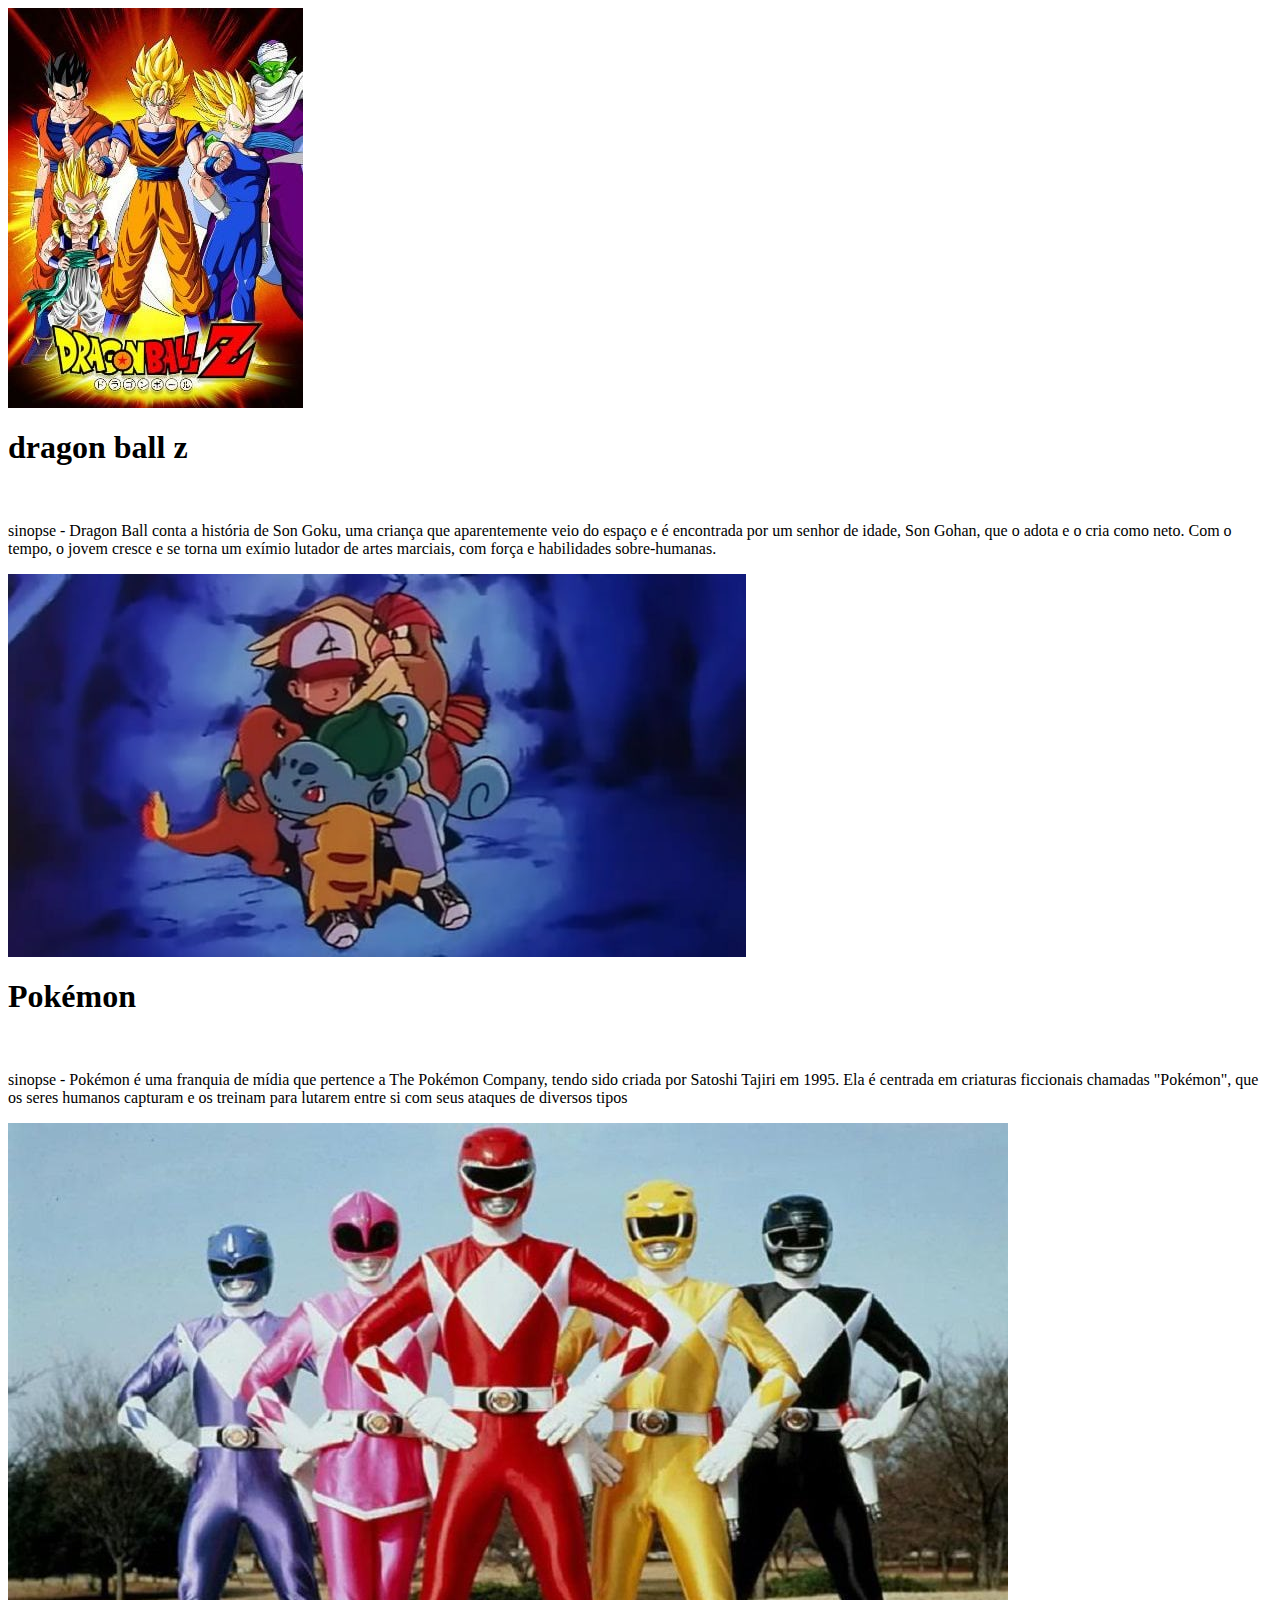
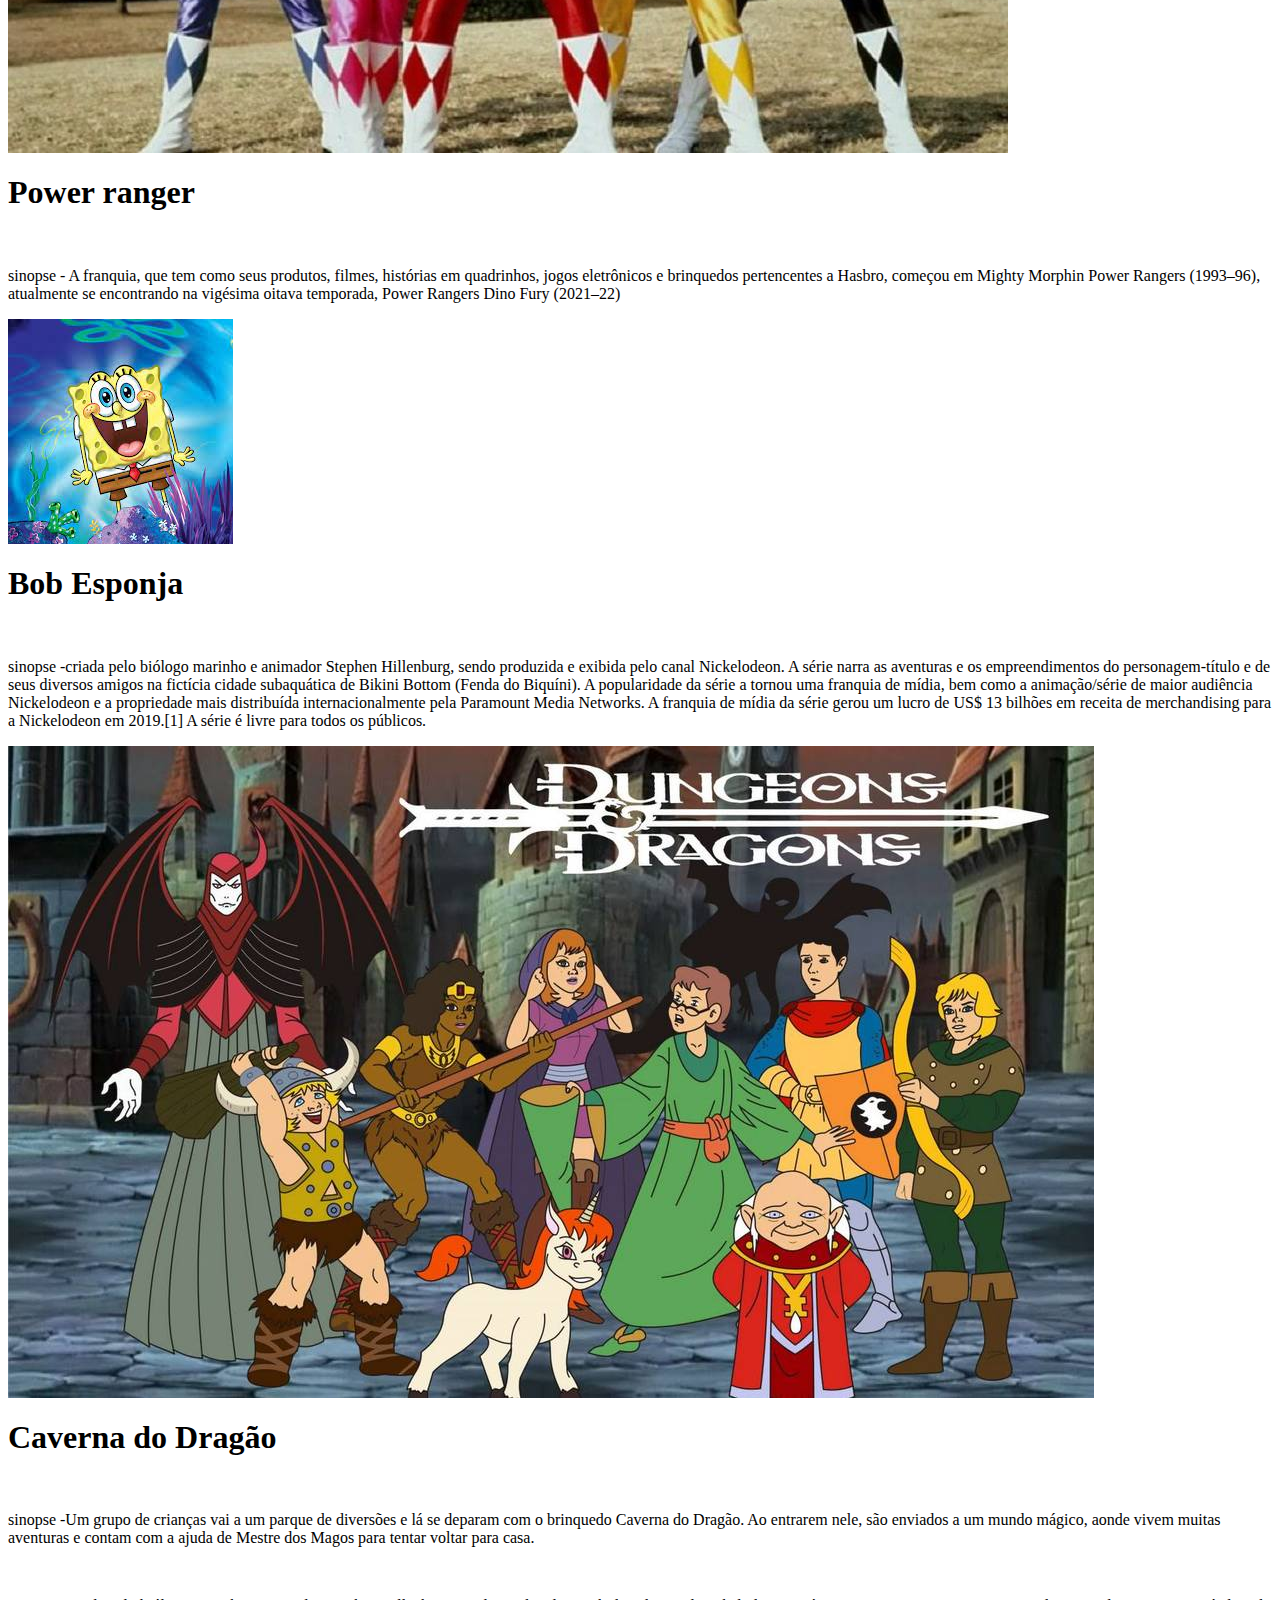
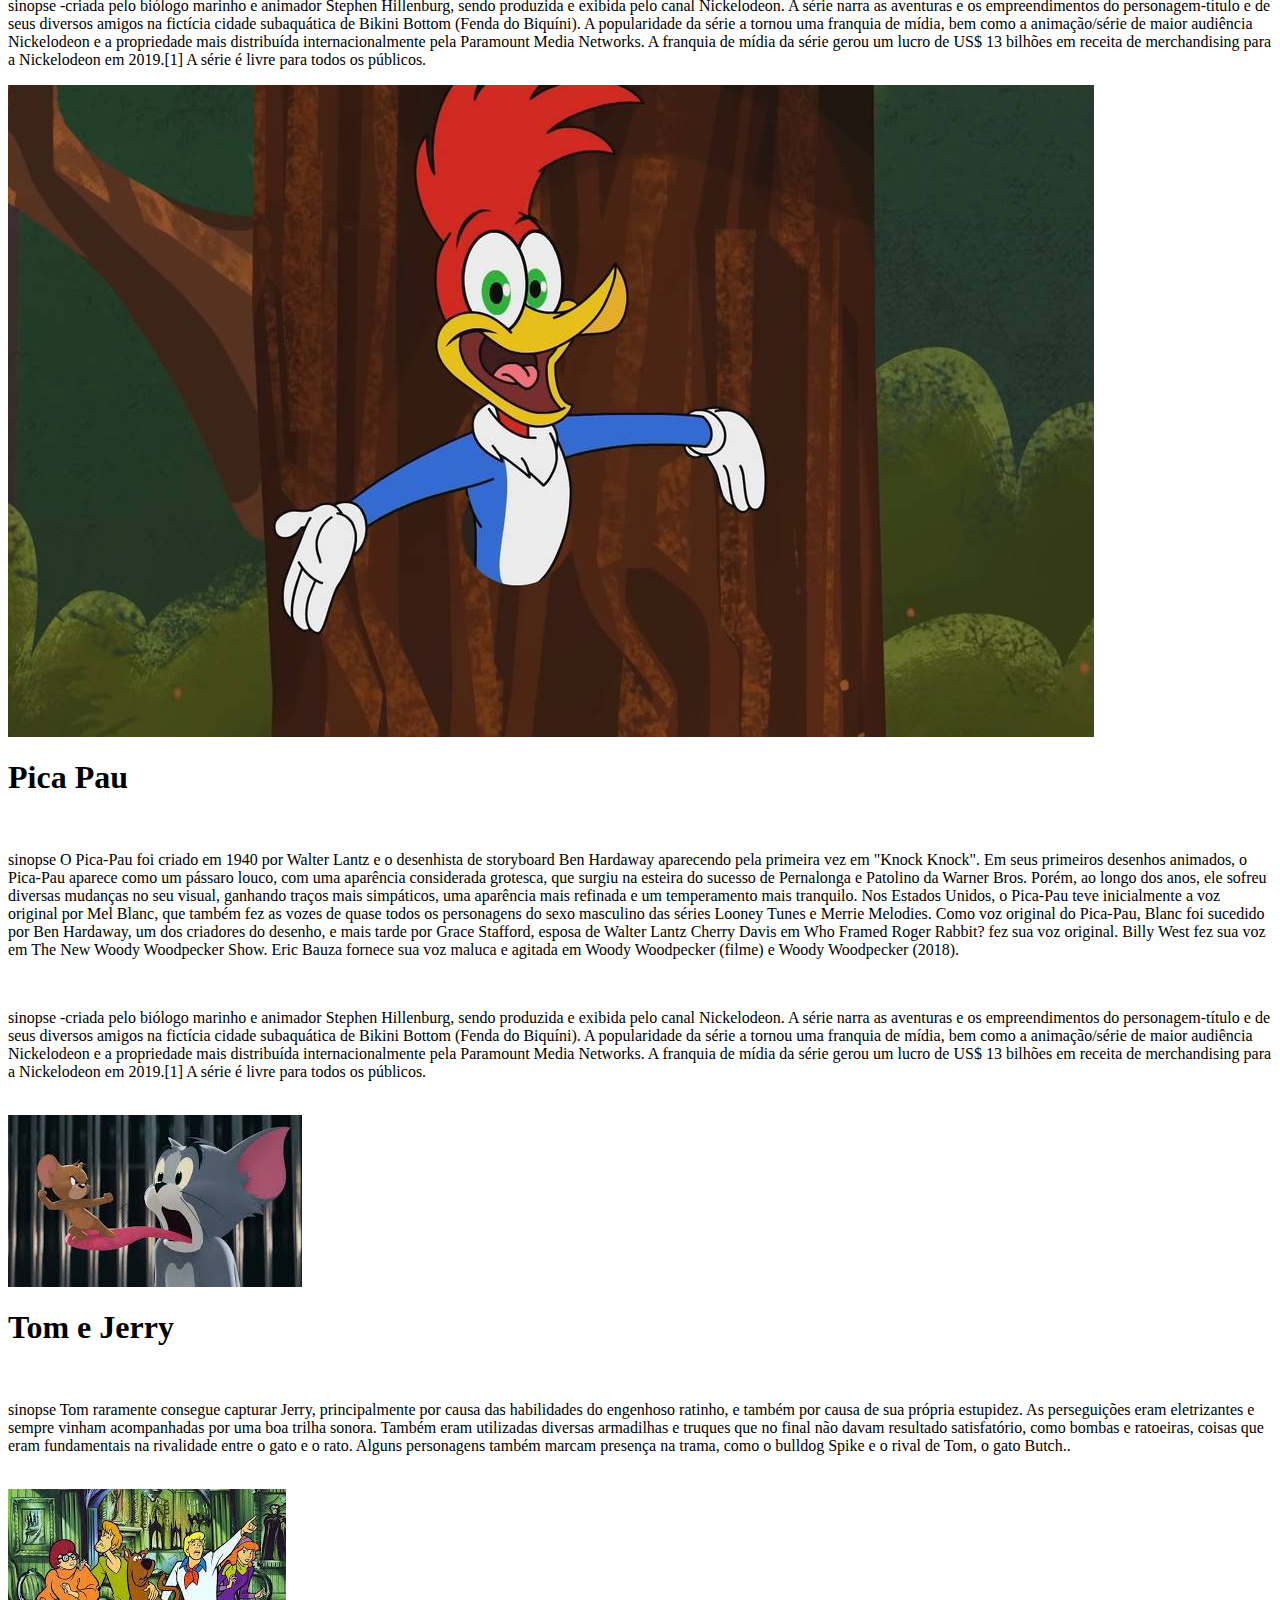
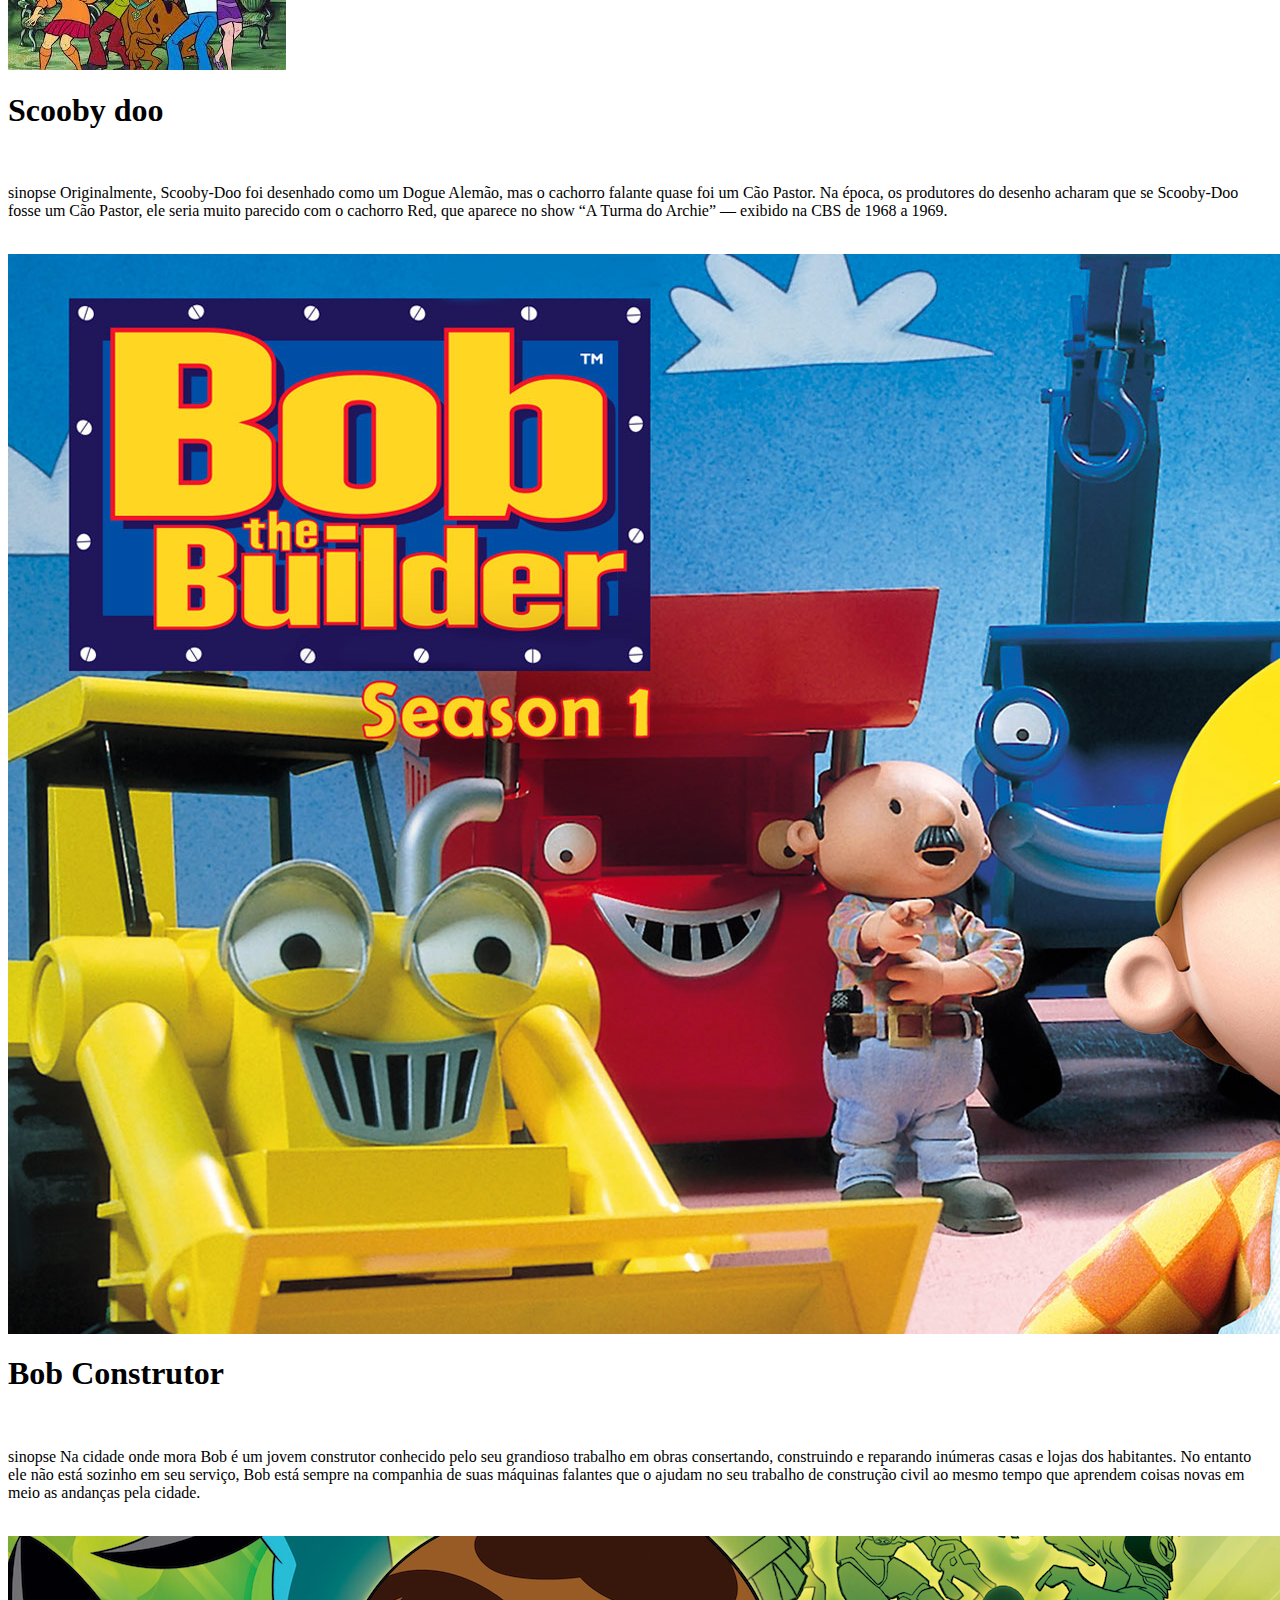
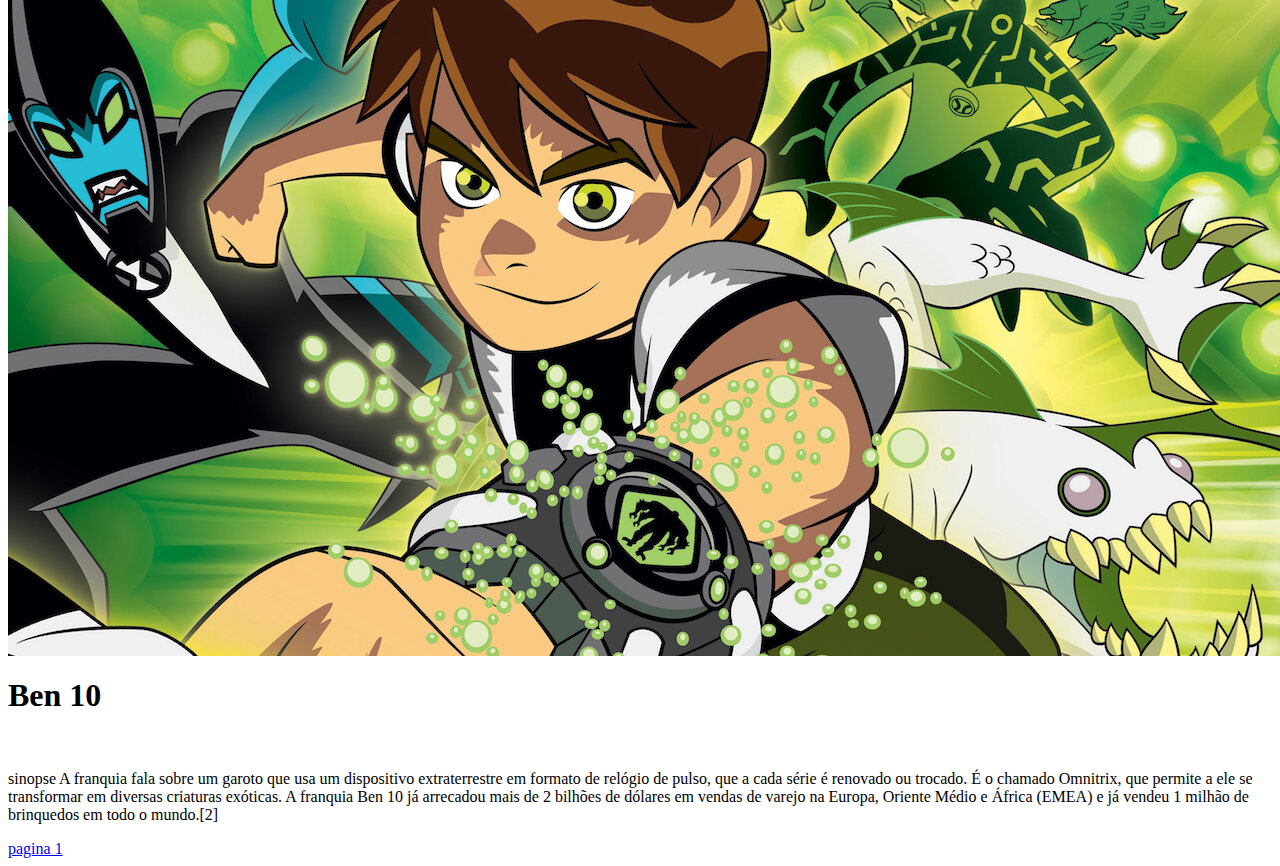
<file: atividade10desenho/desenhos.html>
<html>
    <head>

    </head>
    <body>
        <img src="./img/imagem11.jpg" alt="">
        <br>
        <h1>dragon ball z </h1>
        <br>
        <p>sinopse - Dragon Ball conta a história de Son Goku, uma criança que aparentemente veio do espaço e é encontrada por um senhor de idade, Son Gohan, que o adota e o cria como neto. Com o tempo, o jovem cresce e se torna um exímio lutador de artes marciais, com força e habilidades sobre-humanas.</p>
         <img src="./img/imagem12.jpg" alt="">  
         <br>
        <h1>Pokémon </h1> 
        <br>
        <p>sinopse - Pokémon é uma franquia de mídia que pertence a The Pokémon Company, tendo sido criada por Satoshi Tajiri em 1995. Ela é centrada em criaturas ficcionais chamadas "Pokémon", que os seres humanos capturam e os treinam para lutarem entre si com seus ataques de diversos tipos</p>
        <img src="./img/imagem13.jpg" alt="">
        <br>
        <h1>Power ranger</h1>
        <br>
        <p>sinopse - A franquia, que tem como seus produtos, filmes, histórias em quadrinhos, jogos eletrônicos e brinquedos pertencentes a Hasbro, começou em Mighty Morphin Power Rangers (1993–96), atualmente se encontrando na vigésima oitava temporada, Power Rangers Dino Fury (2021–22)</p>
        <img src="./img/imagem14.jpg" alt="">
        <br>
        <h1>Bob Esponja</h1>
        <br>
        <p>sinopse -criada pelo biólogo marinho e animador Stephen Hillenburg, sendo produzida e exibida pelo canal Nickelodeon. A série narra as aventuras e os empreendimentos do personagem-título e de seus diversos amigos na fictícia cidade subaquática de Bikini Bottom (Fenda do Biquíni). A popularidade da série a tornou uma franquia de mídia, bem como a animação/série de maior audiência Nickelodeon e a propriedade mais distribuída internacionalmente pela Paramount Media Networks. A franquia de mídia da série gerou um lucro de US$ 13 bilhões em receita de merchandising para a Nickelodeon em 2019.[1] A série é livre para todos os públicos.</p>
        <img src="./img/imagem15.jpg" alt="">
        <br>
        <h1>Caverna do Dragão </h1>
        <br>
        <p>sinopse -Um grupo de crianças vai a um parque de diversões e lá se deparam com o brinquedo Caverna do Dragão. Ao entrarem nele, são enviados a um mundo mágico, aonde vivem muitas aventuras e contam com a ajuda de Mestre dos Magos para tentar voltar para casa.</p>
        <br>
        <p>sinopse -criada pelo biólogo marinho e animador Stephen Hillenburg, sendo produzida e exibida pelo canal Nickelodeon. A série narra as aventuras e os empreendimentos do personagem-título e de seus diversos amigos na fictícia cidade subaquática de Bikini Bottom (Fenda do Biquíni). A popularidade da série a tornou uma franquia de mídia, bem como a animação/série de maior audiência Nickelodeon e a propriedade mais distribuída internacionalmente pela Paramount Media Networks. A franquia de mídia da série gerou um lucro de US$ 13 bilhões em receita de merchandising para a Nickelodeon em 2019.[1] A série é livre para todos os públicos.</p>
        <img src="./img/imagem16.jpg" alt="">
        <br>
        <h1>Pica Pau </h1>
        <br>
        <p>sinopse O Pica-Pau foi criado em 1940 por Walter Lantz e o desenhista de storyboard Ben Hardaway aparecendo pela primeira vez em "Knock Knock". Em seus primeiros desenhos animados, o Pica-Pau aparece como um pássaro louco, com uma aparência considerada grotesca, que surgiu na esteira do sucesso de Pernalonga e Patolino da Warner Bros. Porém, ao longo dos anos, ele sofreu diversas mudanças no seu visual, ganhando traços mais simpáticos, uma aparência mais refinada e um temperamento mais tranquilo. Nos Estados Unidos, o Pica-Pau teve inicialmente a voz original por Mel Blanc, que também fez as vozes de quase todos os personagens do sexo masculino das séries Looney Tunes e Merrie Melodies. Como voz original do Pica-Pau, Blanc foi sucedido por Ben Hardaway, um dos criadores do desenho, e mais tarde por Grace Stafford, esposa de Walter Lantz Cherry Davis em Who Framed Roger Rabbit? fez sua voz original. Billy West fez sua voz em The New Woody Woodpecker Show. Eric Bauza fornece sua voz maluca e agitada em Woody Woodpecker (filme) e Woody Woodpecker (2018).</p>
        <br>
        <p>sinopse -criada pelo biólogo marinho e animador Stephen Hillenburg, sendo produzida e exibida pelo canal Nickelodeon. A série narra as aventuras e os empreendimentos do personagem-título e de seus diversos amigos na fictícia cidade subaquática de Bikini Bottom (Fenda do Biquíni). A popularidade da série a tornou uma franquia de mídia, bem como a animação/série de maior audiência Nickelodeon e a propriedade mais distribuída internacionalmente pela Paramount Media Networks. A franquia de mídia da série gerou um lucro de US$ 13 bilhões em receita de merchandising para a Nickelodeon em 2019.[1] A série é livre para todos os públicos.</p>
        <br>
        <img src="./img/imagem17.jpg" alt="">
        <br>
        <h1>Tom e Jerry </h1>
        <br>
        <p>sinopse Tom raramente consegue capturar Jerry, principalmente por causa das habilidades do engenhoso ratinho, e também por causa de sua própria estupidez. As perseguições eram eletrizantes e sempre vinham acompanhadas por uma boa trilha sonora. Também eram utilizadas diversas armadilhas e truques que no final não davam resultado satisfatório, como bombas e ratoeiras, coisas que eram fundamentais na rivalidade entre o gato e o rato. Alguns personagens também marcam presença na trama, como o bulldog Spike e o rival de Tom, o gato Butch..</p>
        <br>
        <img src="./img/imagem18.jpg" alt="">
        <br>
        <h1>Scooby doo </h1>
        <br>
        <p>sinopse Originalmente, Scooby-Doo foi desenhado como um Dogue Alemão, mas o cachorro falante quase foi um Cão Pastor. Na época, os produtores do desenho acharam que se Scooby-Doo fosse um Cão Pastor, ele seria muito parecido com o cachorro Red, que aparece no show “A Turma do Archie” — exibido na CBS de 1968 a 1969.</p>
        <br>
        <img src="./img/imagem19.jpg" alt="">
        <br>
        <h1>Bob Construtor </h1>
        <br>
        <p>sinopse Na cidade onde mora Bob é um jovem construtor conhecido pelo seu grandioso trabalho em obras consertando, construindo e reparando inúmeras casas e lojas dos habitantes. No entanto ele não está sozinho em seu serviço, Bob está sempre na companhia de suas máquinas falantes que o ajudam no seu trabalho de construção civil ao mesmo tempo que aprendem coisas novas em meio as andanças pela cidade.</p>
        <br>
        <img src="/img/imagem20.jpg" alt="">
        <br>
        <h1>Ben 10 </h1>
        <br>
        <p>sinopse A franquia fala sobre um garoto que usa um dispositivo extraterrestre em formato de relógio de pulso, que a cada série é renovado ou trocado. É o chamado Omnitrix, que permite a ele se transformar em diversas criaturas exóticas.

            A franquia Ben 10 já arrecadou mais de 2 bilhões de dólares em vendas de varejo na Europa, Oriente Médio e África (EMEA) e já vendeu 1 milhão de brinquedos em todo o mundo.[2]</p>
        
        
        
        <a href="index.html">pagina 1</a>
    </body>
</html>
</file>
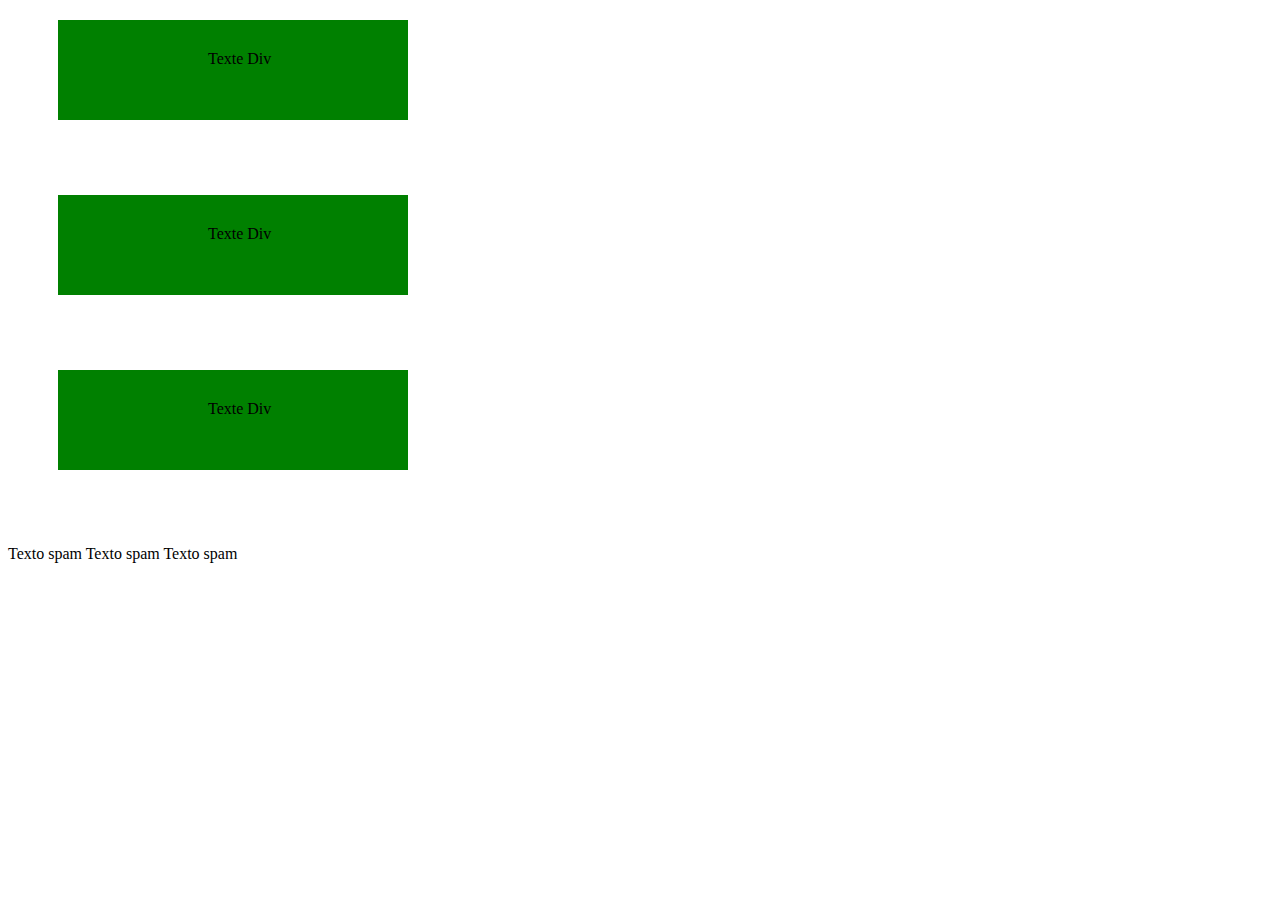
<file: .vscode/aula07/03/20024/aula.html>
<!DOCTYPE html>
<html lang="en">
<head>
    <meta charset="UTF-8">
    <meta name="viewport" content="width=device-width, initial-scale=1.0">
    <title>aula 07/03/2024</title>
    <link rel="stylesheet" href="meustilo.css">
</head>
<body>
    <div>Texte Div</div>
    <div>Texte Div</div>
    <div>Texte Div</div>
    <span>Texto spam</span>
    <span>Texto spam</span>
    <span>Texto spam</span>
</body>
</html>
</file>
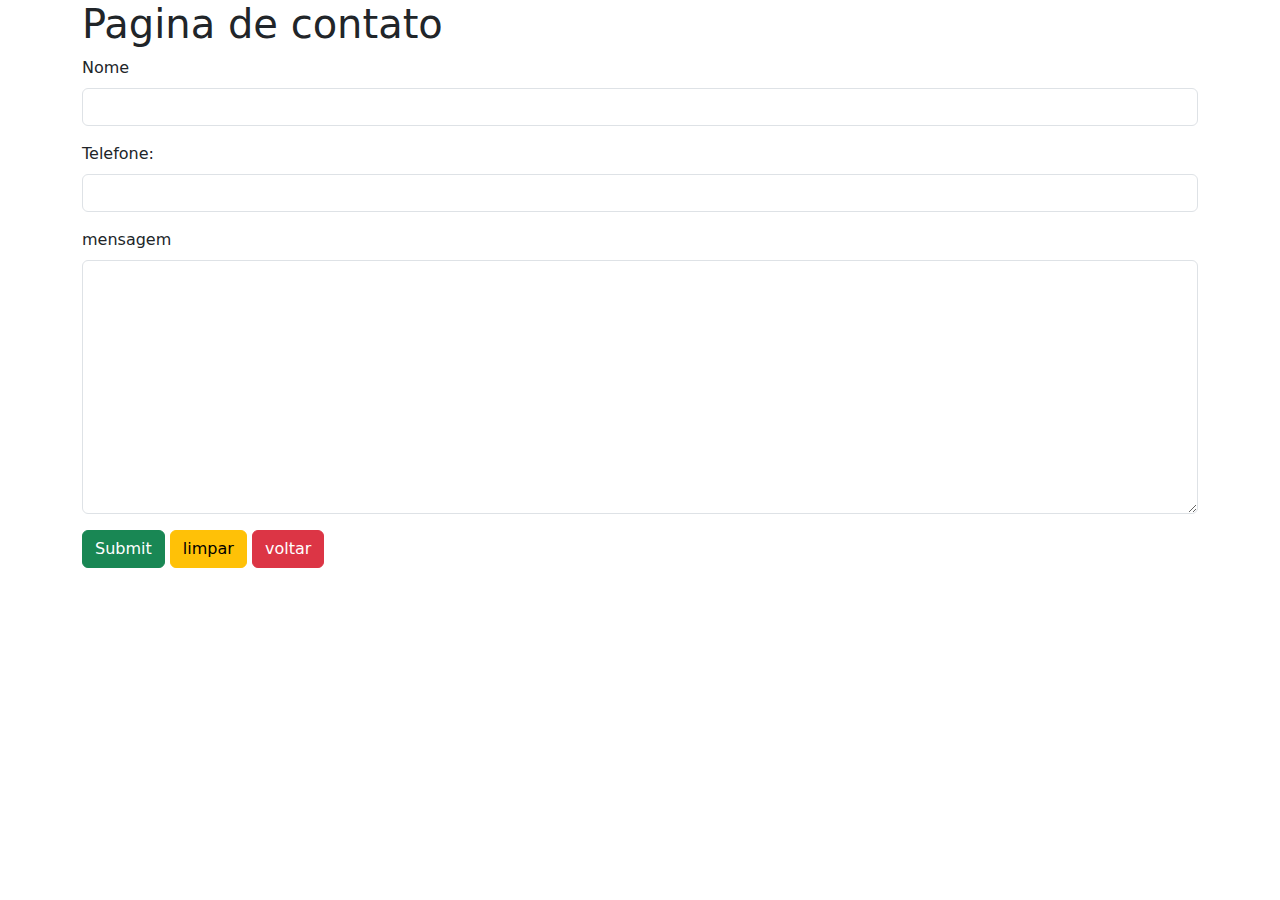
<file: .vscode/aula07/03/20024/contato.html>
<!DOCTYPE html>
<html lang="en">
<head>
    <meta charset="UTF-8">
    <meta name="viewport" content="width=device-width, initial-scale=1.0">
    <title>Document</title>
    <link rel="stylesheet" href="contato.html">
    <link rel="stylesheet" href="">
    <link href="https://cdn.jsdelivr.net/npm/bootstrap@5.3.3/dist/css/bootstrap.min.css" rel="stylesheet" integrity="sha384-QWTKZyjpPEjISv5WaRU9OFeRpok6YctnYmDr5pNlyT2bRjXh0JMhjY6hW+ALEwIH" crossorigin="anonymous">
</head>
<body>
    <div class="container">
        <h1> Pagina de contato</h1>

        <form action="">
            <div class="mb-3">
            <label for="" class="form-label">Nome</label>
            <input type="text" class="form-control">
            </div>
        </form>
         
        <div class="mb-3">
            <label for=""class="form-label">Telefone:</label>
            <input type="text" class="form-control">
        </div>
        <div class="mb-3">
            <label for="" class="form-label">mensagem</label>
            <textarea name=""id="" cols="30" rows="10" class="form-control"></textarea>  
        </div>   
            <input type="submit"class="btn btn-success">
            <input type="reset"class="btn btn-warning" value="limpar"> 
            <a href="index.html"class="btn btn-danger">voltar</a>
        </form>
</div>


            
            
<script src="https://cdn.jsdelivr.net/npm/bootstrap@5.3.3/dist/js/bootstrap.bundle.min.js" integrity="sha384-YvpcrYf0tY3lHB60NNkmXc5s9fDVZLESaAA55NDzOxhy9GkcIdslK1eN7N6jIeHz" crossorigin="anonymous"></script> 
</body>
</html>
</file>
<file: .vscode/aula29_02_2024/meustilo.css>
p{
color: green;
}

p:hover{
    color: #a30620;
}

.cor{
    color: chocolate;
    font-size: 32px ;
    
}
#texto{
    color:brown;
    border: 1px solid black;
    text-align: center;

#texto2{
    color:brown;
    border: 1px solid rgb(94, 10, 10);
    text-align: center;

}
</file>
<file: .vscode/aula07/03/20024/meustilo.css>
div{
    height: 70px;
    width:  200px;
    background-color: green;
    margin-left: 100px;
    margin-top: 100px;
    margin-bottom: 50px;
    margin: 20px  50px  75px  50px ;
    
}


/* Espacamento interno */

div{
    padding-top: 30px ;
    padding-left: 150px;
    
}
</file>
